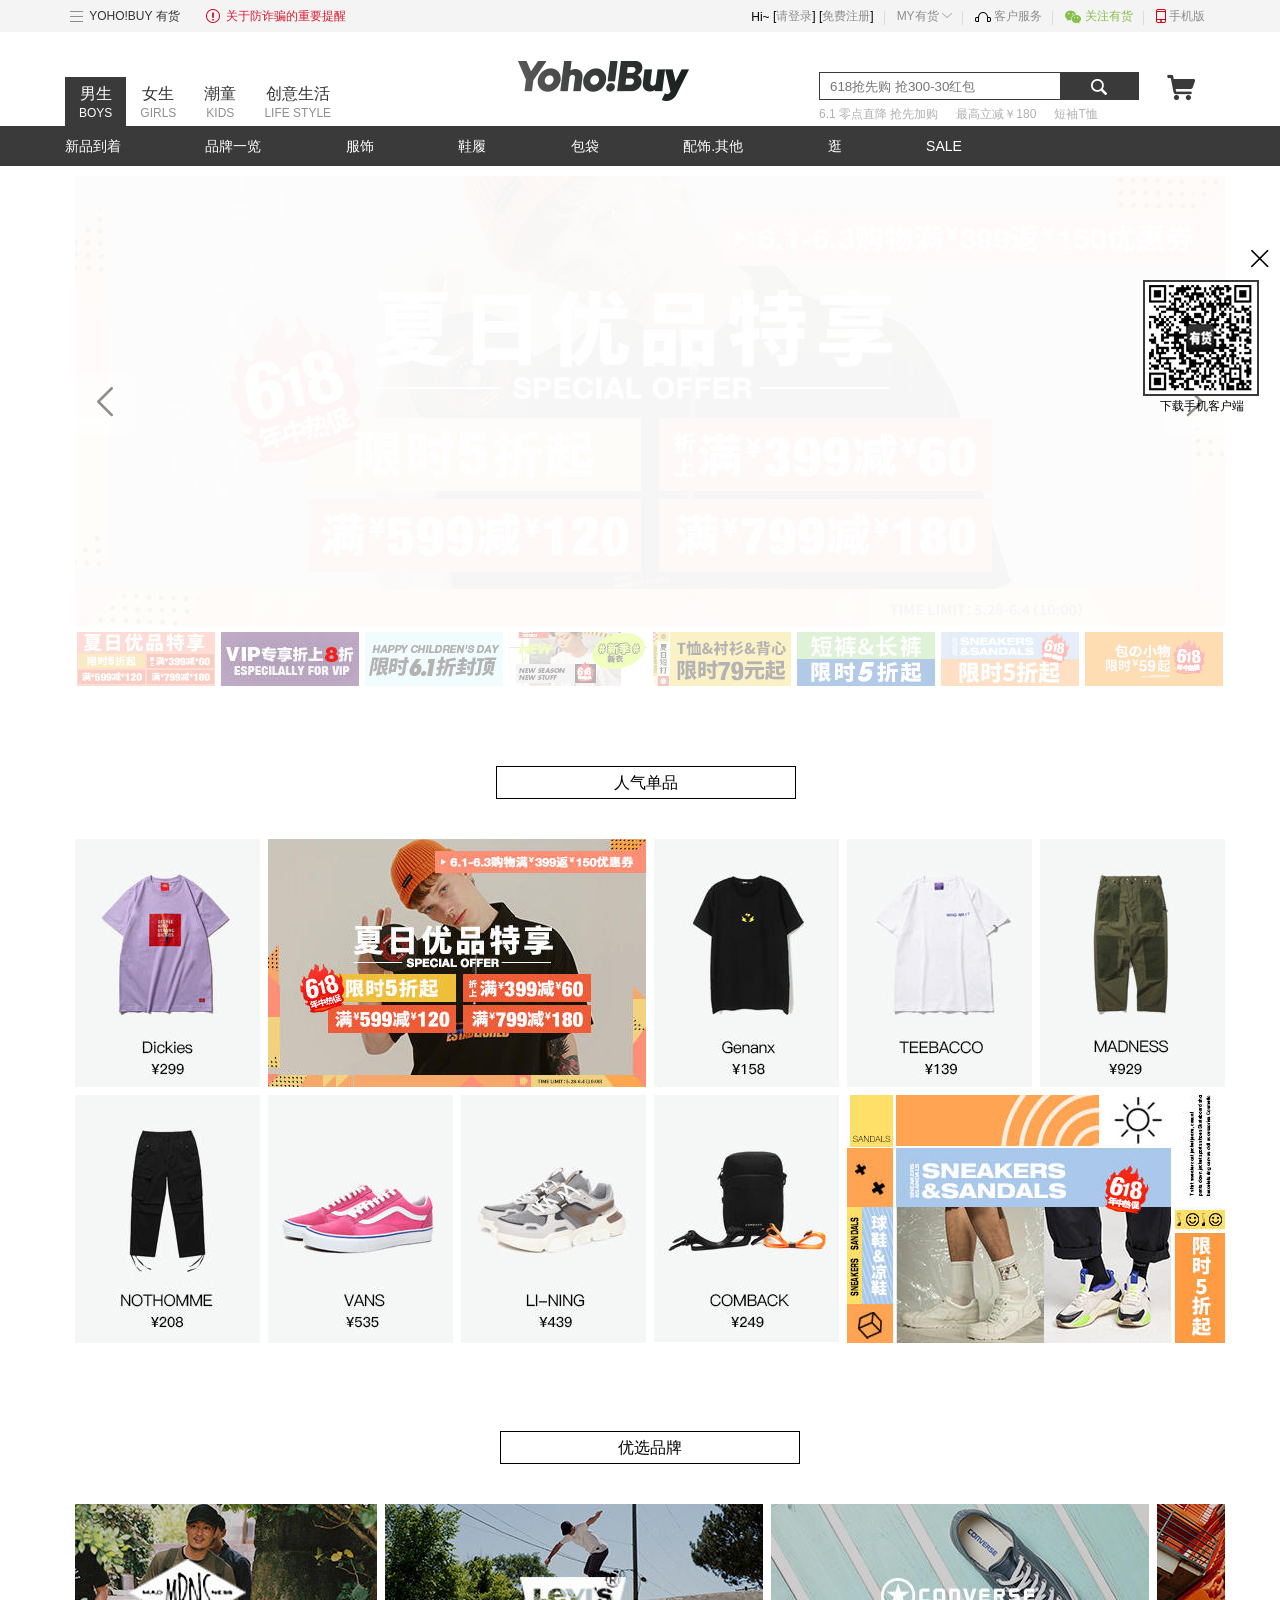
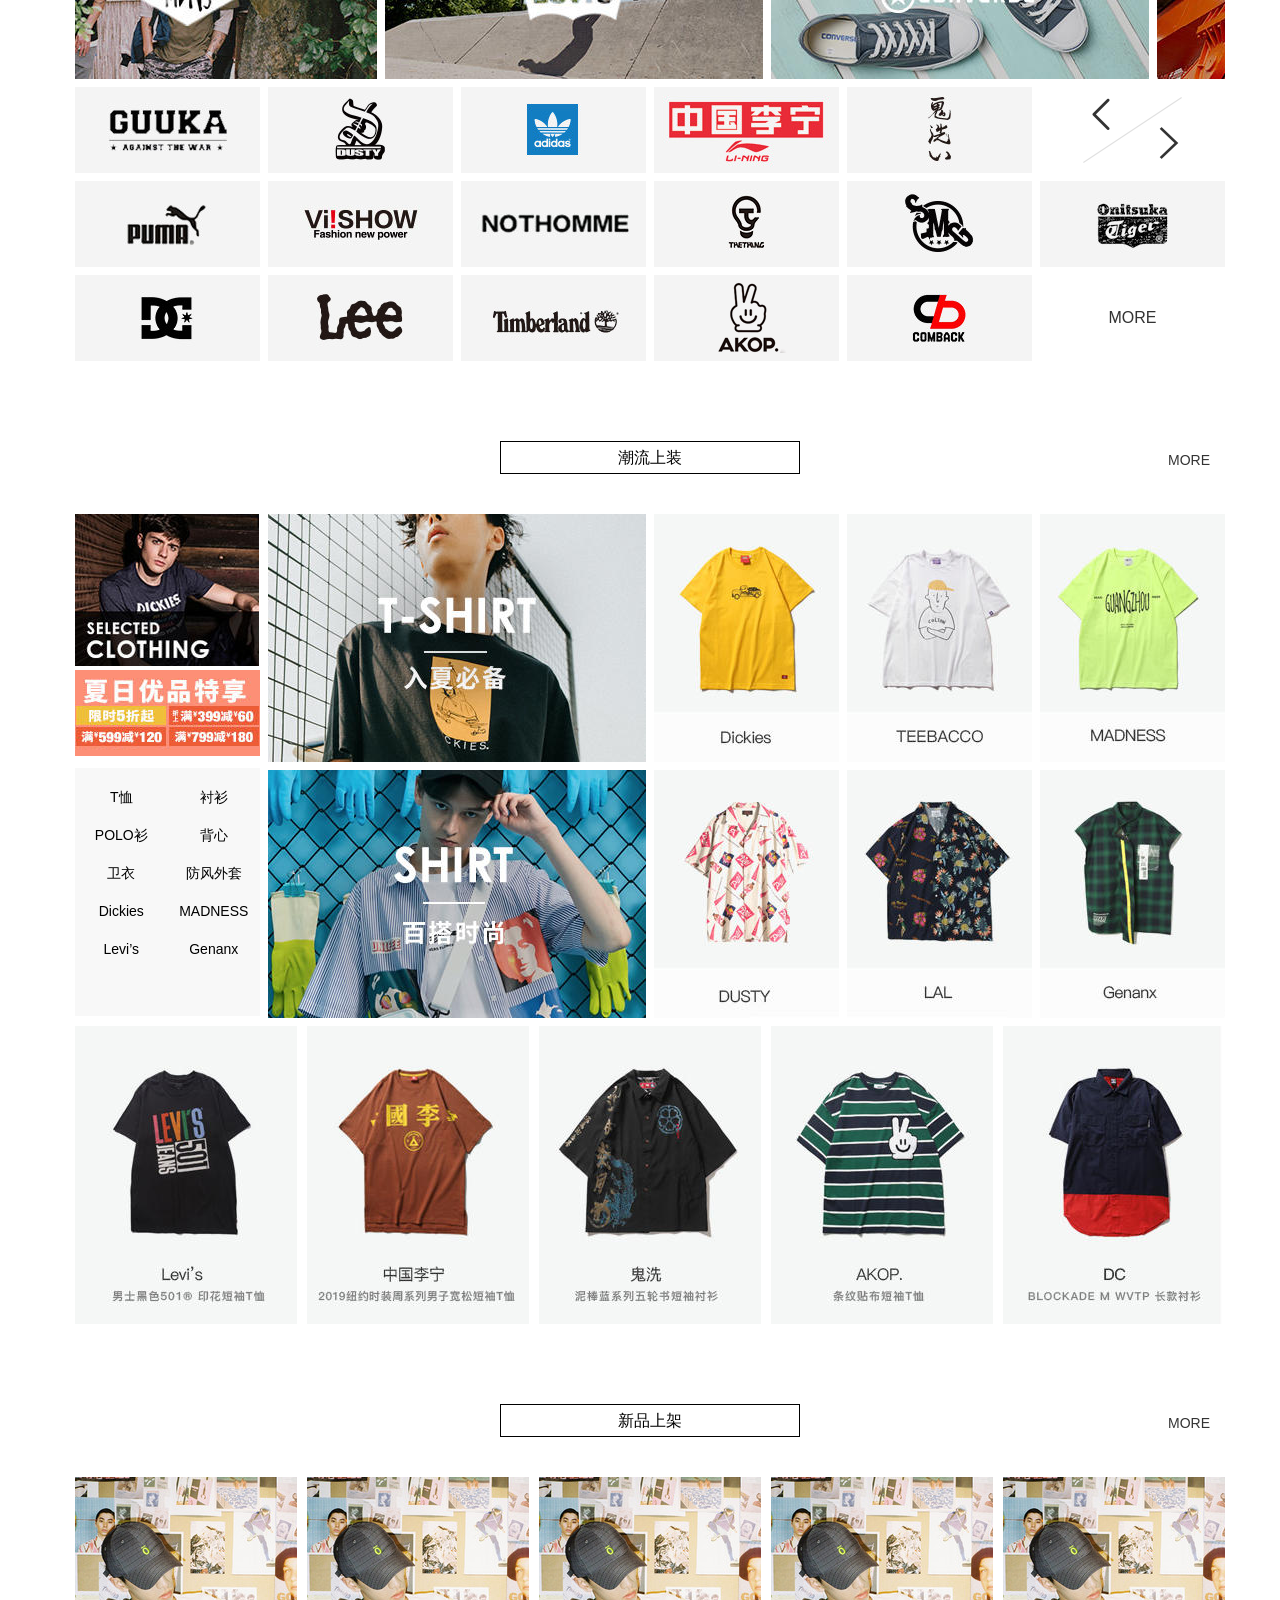
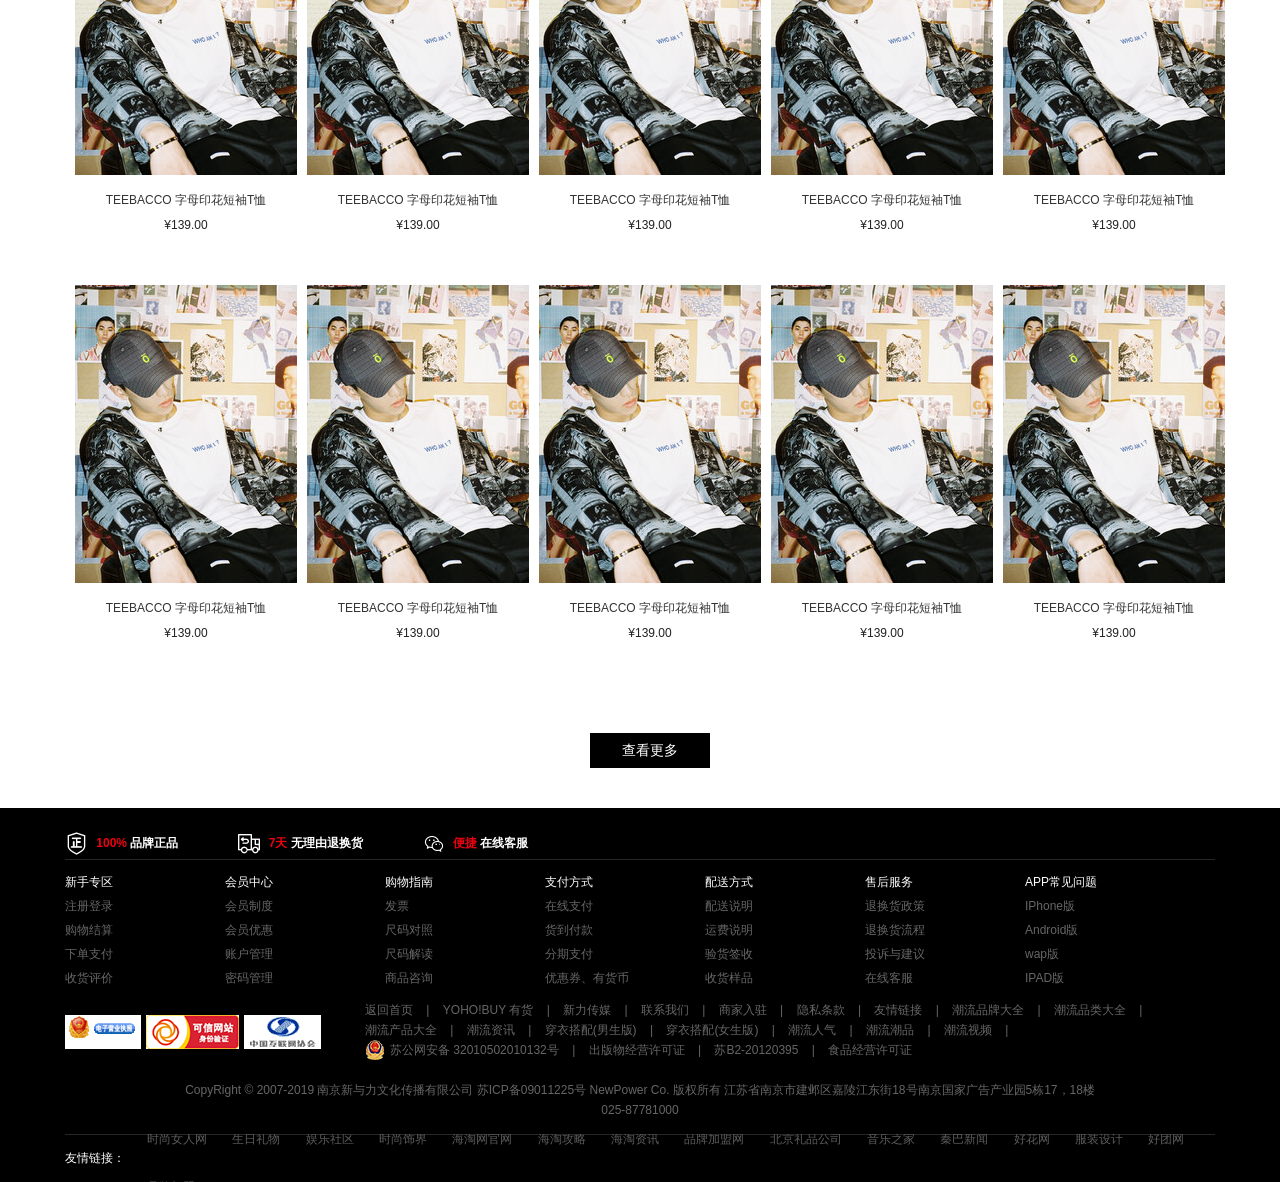
<file: youhuo-zhuye/index.html>
<!DOCTYPE html>
<html lang="en">

<head>
    <meta charset="UTF-8">
    <meta name="viewport" content="width=device-width, initial-scale=1.0">
    <meta http-equiv="X-UA-Compatible" content="ie=edge">
    <title>YOHO!BUY 有货-潮流服饰购物网站,时尚潮流购物风向标</title>
    <link rel="stylesheet" href="./css/basc.css">
    <link rel="stylesheet" href="./css/font/iconfont.css">
    <link rel="stylesheet" href="./css/top.css">
    <link rel="stylesheet" href="./css/index.css">
    <link rel="stylesheet" href="./css/bottom.css">
    <script src="./js/jquery.js"></script>
</head>

<body>
    <div class="youhuo-header">
        <div class="header clearfix">
            <div class="center-content">
                <div class="header-left left">
                    <span class="icon-hamburser"></span>
                    <a href="#">YOHO!BUY 有货</a>
                    <ul class="yoho-group-list">
                        <li><a href="#">YOHO!</a></li>
                        <li><a href="#">YOHO!BOYS</a></li>
                        <li><a href="#">YOHO!GIRLS</a></li>
                        <li><a href="#">Mars</a></li>
                        <li><a href="#">YO'HOOD</a></li>
                    </ul>


                </div>
                <div class="header-center left">
                    <span class="icon-note"></span>
                    <a href="#" rel="nofollow" target="_blank">
                        关于防诈骗的重要提醒
                    </a>
                </div>
                <div class="header-right right">
                    <ul>
                        <li>
                            <span>Hi~</span>
                            [<a href="#">请登录</a>]
                            [<a href="#">免费注册</a>]
                        </li>
                        <li>
                            <span class="tag-seprate"></span>
                            <a href="#">MY有货</a>
                            <span class="icon-bottomarrow"></span>
                        </li>
                        <li class="server">
                            <span class="tag-seprate"></span>
                            <span class="iconfont">&#xe65a;</span>
                            <a href="#">客户服务</a>
                            <ul class="nav-drop-down">
                                <li><a href="#">在线客服</a></li>
                                <li><a href="#">帮助中心</a></li>
                            </ul>
                        </li>
                        <li class="focus">
                            <span class="tag-seprate"></span>
                            <span class="iconfont">&#xe640;</span>
                            <a href="#">关注有货</a>
                            <!----display:none;加在download-app-box上-->
                            <div class="download-app-box">
                                <div class="we-chat-img code-img"></div>
                                <h5 class="qr-words">微信扫一扫</h5>
                                <h5 class="qr-words">关注公众号，送球鞋</h5>
                            </div>
                        </li>
                        <li class="phoneapp">
                            <span class="tag-seprate"></span>
                            <span class="icon-phone"></span>
                            <a href="#">手机版</a>
                            <div class="download-app-box">
                                <div class="qr-img code-img"></div>
                                <h5 class="qr-words">下载手机客户端</h5>
                                <h5 class="qr-more">
                                    <a href="javascript:void(0);">更多客户端</a>
                                </h5>
                            </div>
                        </li>

                    </ul>
                </div>
            </div>
        </div>
        <!---顶端部分完-->
        <div class="youho-nav clearfix">
            <div class="center-content">

                <ul class="main-nav-list">
                    <li class="boys cure">
                        <h5 class="name-cn">
                            <a href="#">男生</a>
                        </h5>
                        <h5 class="name-en">
                            <a href="#">BOYS</a>
                        </h5>
                    </li>
                    <li class="girls">
                        <h5 class="name-cn">
                            <a href="#">女生</a>
                        </h5>
                        <h5 class="name-en">
                            <a href="#">GIRLS</a>
                        </h5>
                    </li>
                    <li class="kids">
                        <h5 class="name-cn">
                            <a href="#">潮童</a>
                        </h5>
                        <h5 class="name-en">
                            <a href="#">KIDS</a>
                        </h5>
                    </li>
                    <li class="lifestyle">
                        <h5 class="name-cn">
                            <a href="#">创意生活</a>
                        </h5>
                        <h5 class="name-en">
                            <a href="#">LIFE STYLE</a>
                        </h5>
                    </li>
                </ul>
                <h1 class="main-logo"></h1>
                <!---中间的logo-->
                <div class="func-area">
                    <div class="search">
                        <form id="search-form">
                            <input type="text" id="query-key" value maxlength="30" placeholder="618抢先购 抢300-30红包">
                            <a class="search-btn" href="#"></a>
                        </form>
                        <ul class="search-hot">
                            <li><a style="display:block;" href="#">
                                    <span class="searchvalue">6.1 零点直降 抢先加购</span>
                                </a></li>
                            <li><a style="display:block;" href="#">
                                    <span class="searchvalue">最高立减￥180</span>
                                </a></li>
                            <li><a style="display:block;" href="#">
                                    <span class="searchvalue">短袖T恤</span>
                                </a></li>
                        </ul>
                    </div>
                    <!---cart--->
                    <div class="go-cart">
                        <a href="#">
                            <span class="iconfont">&#xe601;</span>
                        </a>
                        <div class="mini-cart-wrapper" style="display:none;">
                            <div class="empty-cart">
                                <h3>您的购物车暂无商品</h3>
                            </div>
                        </div>
                    </div>
                </div>
            </div>
        </div>
        <!----logoz左中右-->
        <div class="nav-wrapper clearfix">
            <div class="center-content">
                <ul class="sub-nav-list cure">
                    <li>
                        <a href="#" class="white-color">新品到着</a>
                    </li>
                    <li>
                        <a href="#" class="white-color">品牌一览</a>
                    </li>
                    <li class="cloth">
                        <a href="#" class="white-color">服饰</a>
                        <div class="third-nav-wrapper" style="display:none;">
                            <div class="center-content">
                                <dl class="category-list">
                                    <dt>
                                        <h3><a href="#">上装</a></h3>
                                    </dt>
                                    <dd>
                                        <a href="#" class="hot">T恤</a>
                                    </dd>
                                    <dd>
                                        <a href="#">衬衫</a>
                                    </dd>
                                    <dd>
                                        <a href="#">POLO衫</a>
                                    </dd>
                                    <dd>
                                        <a href="#" class="hot">背心</a>
                                    </dd>
                                    <dd>
                                        <a href="#" class="hot">夹克</a>
                                    </dd>
                                    <dd>
                                        <a href="#">防风外套</a>
                                    </dd>
                                    <dt>
                                        <h3><a href="#">下装</a></h3>
                                    </dt>
                                    <dd>
                                        <a href="#" class="hot">休闲裤</a>
                                    </dd>
                                </dl>
                                <dl class="category-list">
                                    <dd>
                                        <a href="#" class="hot">短裤</a>
                                    </dd>
                                    <dd>
                                        <a href="#">运动衣</a>
                                    </dd>
                                    <dd>
                                        <a href="#">牛仔裤</a>
                                    </dd>
                                    <dt>
                                        <h3><a href="#">热门品牌</a></h3>
                                    </dt>
                                    <dd>
                                        <a href="#" class="hot">COKEIN</a>
                                    </dd>
                                    <dd>
                                        <a href="#">AKOP</a>
                                    </dd>
                                    <dd>
                                        <a href="#">古由卡/Guuka</a>
                                    </dd>
                                    <dd>
                                        <a href="#">FUN</a>
                                    </dd>
                                    <dd>
                                        <a href="#">NBA ATYLE</a>
                                    </dd>
                                </dl>
                                <dl class="category-list">
                                    <dd>
                                        <a href="#" class="hot">MADNESS</a>
                                    </dd>
                                    <dd>
                                        <a href="#">G-Star RAW</a>
                                    </dd>
                                    <dd>
                                        <a href="#" class="hot">ENSHADOWER隐蔽者</a>
                                    </dd>
                                    <dd>
                                        <a href="#">LEVI'S</a>
                                    </dd>
                                    <dd>
                                        <a href="#">G-Star RAW</a>
                                    </dd>
                                    <dd>
                                        <a href="#">G-Star RAW</a>
                                    </dd>
                                    <dd>
                                        <a href="#">G-Star RAW</a>
                                    </dd>
                                    <dd>
                                        <a href="#">G-Star RAW</a>
                                    </dd>
                                </dl>
                                <div class="show-detail">
                                    <a href="#"><img src="./img/nav1.jpg" width="300px"></a>
                                    <a href="#">IN季新品全面开售</a>
                                </div>
                            </div>
                        </div>

                    </li>
                    <li class="shoes">
                        <a href="#" class="white-color">鞋履</a>
                        <div class="third-nav-wrapper" style="display:none;">
                            <div class="center-content">
                                <dl class="category-list">
                                    <dt>
                                        <h3><a href="#" class="hot">休闲/运动鞋</a></h3>
                                    </dt>
                                    <dd>
                                        <a href="#" class="hot">凉鞋/凉拖</a>
                                    </dd>
                                    <dd>
                                        <a href="#">时装鞋</a>
                                    </dd>
                                    <dd>
                                        <a href="#">靴子</a>
                                    </dd>
                                    <dd>
                                        <a href="#" class="hot">背心</a>
                                    </dd>
                                    <dd>
                                        <a href="#" class="hot">夹克</a>
                                    </dd>
                                    <dd>
                                        <a href="#">防风外套</a>
                                    </dd>
                                    <dt>
                                        <h3><a href="#">下装</a></h3>
                                    </dt>
                                    <dd>
                                        <a href="#" class="hot">休闲裤</a>
                                    </dd>
                                </dl>
                                <dl class="category-list">
                                    <dd>
                                        <a href="#" class="hot">短裤</a>
                                    </dd>
                                    <dd>
                                        <a href="#">运动衣</a>
                                    </dd>
                                    <dd>
                                        <a href="#">牛仔裤</a>
                                    </dd>
                                    <dt>
                                        <h3><a href="#">热门品牌</a></h3>
                                    </dt>
                                    <dd>
                                        <a href="#" class="hot">COKEIN</a>
                                    </dd>
                                    <dd>
                                        <a href="#">AKOP</a>
                                    </dd>
                                    <dd>
                                        <a href="#">古由卡/Guuka</a>
                                    </dd>
                                    <dd>
                                        <a href="#">FUN</a>
                                    </dd>
                                    <dd>
                                        <a href="#">NBA ATYLE</a>
                                    </dd>
                                </dl>
                                <dl class="category-list">
                                    <dd>
                                        <a href="#" class="hot">MADNESS</a>
                                    </dd>
                                    <dd>
                                        <a href="#">G-Star RAW</a>
                                    </dd>
                                    <dd>
                                        <a href="#" class="hot">ENSHADOWER隐蔽者</a>
                                    </dd>
                                    <dd>
                                        <a href="#">LEVI'S</a>
                                    </dd>
                                    <dd>
                                        <a href="#">G-Star RAW</a>
                                    </dd>
                                    <dd>
                                        <a href="#">G-Star RAW</a>
                                    </dd>
                                    <dd>
                                        <a href="#">G-Star RAW</a>
                                    </dd>
                                    <dd>
                                        <a href="#">G-Star RAW</a>
                                    </dd>
                                </dl>
                                <div class="show-detail">
                                    <a href="#"><img src="./img/nav2.jpg" width="300px"></a>
                                    <a href="#">人气鞋靴</a>
                                </div>
                            </div>
                        </div>
                    </li>
                    <li class="bag">
                        <a href="#" class="white-color">包袋</a>
                        <div class="third-nav-wrapper" style="display:none;">
                            <div class="center-content">
                                <dl class="category-list">
                                    <dt>
                                        <h3><a href="#" class="hot">休闲/运动鞋</a></h3>
                                    </dt>
                                    <dd>
                                        <a href="#" class="hot">凉鞋/凉拖</a>
                                    </dd>
                                    <dd>
                                        <a href="#">时装鞋</a>
                                    </dd>
                                    <dd>
                                        <a href="#">靴子</a>
                                    </dd>
                                    <dd>
                                        <a href="#" class="hot">背心</a>
                                    </dd>
                                    <dd>
                                        <a href="#" class="hot">夹克</a>
                                    </dd>
                                    <dd>
                                        <a href="#">防风外套</a>
                                    </dd>
                                    <dt>
                                        <h3><a href="#">下装</a></h3>
                                    </dt>
                                    <dd>
                                        <a href="#" class="hot">休闲裤</a>
                                    </dd>
                                </dl>
                                <dl class="category-list">
                                    <dd>
                                        <a href="#" class="hot">短裤</a>
                                    </dd>
                                    <dd>
                                        <a href="#">运动衣</a>
                                    </dd>
                                    <dd>
                                        <a href="#">牛仔裤</a>
                                    </dd>
                                    <dt>
                                        <h3><a href="#">热门品牌</a></h3>
                                    </dt>
                                    <dd>
                                        <a href="#" class="hot">COKEIN</a>
                                    </dd>
                                    <dd>
                                        <a href="#">AKOP</a>
                                    </dd>
                                    <dd>
                                        <a href="#">古由卡/Guuka</a>
                                    </dd>
                                    <dd>
                                        <a href="#">FUN</a>
                                    </dd>
                                    <dd>
                                        <a href="#">NBA ATYLE</a>
                                    </dd>
                                </dl>
                                <dl class="category-list">
                                    <dd>
                                        <a href="#" class="hot">MADNESS</a>
                                    </dd>
                                    <dd>
                                        <a href="#">G-Star RAW</a>
                                    </dd>
                                    <dd>
                                        <a href="#" class="hot">ENSHADOWER隐蔽者</a>
                                    </dd>
                                    <dd>
                                        <a href="#">LEVI'S</a>
                                    </dd>
                                    <dd>
                                        <a href="#">G-Star RAW</a>
                                    </dd>
                                    <dd>
                                        <a href="#">G-Star RAW</a>
                                    </dd>
                                    <dd>
                                        <a href="#">G-Star RAW</a>
                                    </dd>
                                    <dd>
                                        <a href="#">G-Star RAW</a>
                                    </dd>
                                </dl>
                                <div class="show-detail">
                                    <a href="#"><img src="./img/nav3.jpg" width="300px"></a>
                                    <a href="#">人气鞋靴</a>
                                </div>
                            </div>
                        </div>
                    </li>
                    <li class="peishi">
                        <a href="#" class="white-color">配饰.其他</a>
                        <div class="third-nav-wrapper" style="display:none;">
                            <div class="center-content">
                                <dl class="category-list">
                                    <dt>
                                        <h3><a href="#" class="hot">休闲/运动鞋</a></h3>
                                    </dt>
                                    <dd>
                                        <a href="#" class="hot">凉鞋/凉拖</a>
                                    </dd>
                                    <dd>
                                        <a href="#">时装鞋</a>
                                    </dd>
                                    <dd>
                                        <a href="#">靴子</a>
                                    </dd>
                                    <dd>
                                        <a href="#" class="hot">背心</a>
                                    </dd>
                                    <dd>
                                        <a href="#" class="hot">夹克</a>
                                    </dd>
                                    <dd>
                                        <a href="#">防风外套</a>
                                    </dd>
                                    <dt>
                                        <h3><a href="#">下装</a></h3>
                                    </dt>
                                    <dd>
                                        <a href="#" class="hot">休闲裤</a>
                                    </dd>
                                </dl>
                                <dl class="category-list">
                                    <dd>
                                        <a href="#" class="hot">短裤</a>
                                    </dd>
                                    <dd>
                                        <a href="#">运动衣</a>
                                    </dd>
                                    <dd>
                                        <a href="#">牛仔裤</a>
                                    </dd>
                                    <dt>
                                        <h3><a href="#">热门品牌</a></h3>
                                    </dt>
                                    <dd>
                                        <a href="#" class="hot">COKEIN</a>
                                    </dd>
                                    <dd>
                                        <a href="#">AKOP</a>
                                    </dd>
                                    <dd>
                                        <a href="#">古由卡/Guuka</a>
                                    </dd>
                                    <dd>
                                        <a href="#">FUN</a>
                                    </dd>
                                    <dd>
                                        <a href="#">NBA ATYLE</a>
                                    </dd>
                                </dl>
                                <dl class="category-list">
                                    <dd>
                                        <a href="#" class="hot">MADNESS</a>
                                    </dd>
                                    <dd>
                                        <a href="#">G-Star RAW</a>
                                    </dd>
                                    <dd>
                                        <a href="#" class="hot">ENSHADOWER隐蔽者</a>
                                    </dd>
                                    <dd>
                                        <a href="#">LEVI'S</a>
                                    </dd>
                                    <dd>
                                        <a href="#">G-Star RAW</a>
                                    </dd>
                                    <dd>
                                        <a href="#">G-Star RAW</a>
                                    </dd>
                                    <dd>
                                        <a href="#">G-Star RAW</a>
                                    </dd>
                                    <dd>
                                        <a href="#">G-Star RAW</a>
                                    </dd>
                                </dl>
                                <div class="show-detail">
                                    <a href="#"><img src="./img/nav4.jpg" width="300px"></a>
                                    <a href="#">热门小物优选</a>
                                </div>
                            </div>
                        </div>
                    </li>
                    <li>
                        <a href="#" class="white-color">逛</a>
                    </li>
                    <li>
                        <a href="#" class="white-color">SALE</a>
                    </li>
                </ul>
            </div>
        </div>
    </div>
    <!----顶端公众样式完-->
    <!---固定在右侧的二维码-->
    <div class="code-down-box">
        <div class="code-img"></div>
        <h5 class="code-title">下载手机客户端</h5>
        <i class="icon-del iconfont">&#xe741;</i>
    </div>
    <!--回到顶端的图标-->
    <div class="right-floating-layer hide">
        <div class="qrcode-hover-box">
            <a class="layer-box qrcode-download-right" href="javascript:void(0);">
                <span class="qrcode-img">&nbsp;</span></a>
            <div class="download-app-kuang" style="display:none;">
                <div class="download-app-left">
                    <div class="qr-code-img we-chat-code">
                        <img src="./img/m1.png">
                    </div>
                    <h5 class="qr-words">微信扫一扫</h5>
                    <h5 class="qr-words">关注公众号，送球鞋</h5>
                </div>
                <div class="download-app-right">
                    <div class="qr-code-img mobile-code">
                        <img src="./img/m2.png">
                    </div>
                    <h5 class="qr-words">下载手机客户端</h5>
                    <h5 class="qr-words qr-more">
                        <a href="javascript:void(0);">更多客户端下载</a>
                    </h5>
                </div>
            </div>
        </div>
        <div class="layer-box return-top">
            <span class="iconfont">&#xe604;</span>
        </div>
    </div>
    <!---top end---->
    <div class="center-content">
        <div class="home-page">
            <div class="slide-container slide-thumb-container ">

                <div class="slide-wrapper">
                    <ul id="banner">
                        <li><a href="#"><img src="./img/banner1.jpg"></a></li>
                        <li><a href="#"><img src="./img/banner2.jpg"></a></li>
                        <li><a href="#"><img src="./img/banner3.jpg"></a></li>
                        <li><a href="#"><img src="./img/banner4.jpg"></a></li>
                        <li><a href="#"><img src="./img/banner5.jpg"></a></li>
                        <li><a href="#"><img src="./img/banner6.jpg"></a></li>
                        <li><a href="#"><img src="./img/banner7.jpg"></a></li>
                        <li><a href="#"><img src="./img/banner8.jpg"></a></li>
                    </ul>

                </div>
                <!---大框完-->
                <div class="thumb-pagination">
                    <ol id="minban">
                        <li class="focus"><a href="#"><img src="./img/bar1.jpg"></a></li>
                        <li><a href="#"><img src="./img/bar2.jpg"></a></li>
                        <li><a href="#"><img src="./img/bar3.jpg"></a></li>
                        <li><a href="#"><img src="./img/bar4.jpg"></a></li>
                        <li><a href="#"><img src="./img/bar5.jpg"></a></li>
                        <li><a href="#"><img src="./img/bar6.jpg"></a></li>
                        <li><a href="#"><img src="./img/bar7.jpg"></a></li>
                        <li><a href="#"><img src="./img/bar8.jpg"></a></li>
                    </ol>
                </div>
                <!---小框完-->
                <div class="slide-switch">
                    <a class="prev" href="javascript:;">
                        <span class="iconfont">&#xe605;</span>
                    </a>
                    <a class="next" href="javascript:;">
                        <span class="iconfont">&#xe606;</span>
                    </a>
                </div>
                <!----左右箭头部分完-->
            </div>

            <!---banner图部分完-->
            <div class="singlehot">
                <div class="floor-header">
                    <h2 class="floor-title">人气单品</h2>
                </div>
                <ul class="g-list">
                    <li><a href="#"><img src="./img/g1.jpg"></a></li>
                    <li><a class="impo" href="#"><img src="./img/g2.jpg"></a></li>
                    <li><a href="#"><img src="./img/g3.jpg"></a></li>
                    <li><a href="#"><img src="./img/g4.jpg"></a></li>
                    <li><a href="#"><img src="./img/g5.jpg"></a></li>
                    <li><a href="#"><img src="./img/g6.jpg"></a></li>
                    <li><a href="#"><img src="./img/g7.jpg"></a></li>
                    <li><a href="#"><img src="./img/g8.jpg"></a></li>
                    <li><a href="#"><img src="./img/g9.jpg"></a></li>
                    <li><a class="impo" href="#"><img src="./img/g10.jpg"></a></li>
                </ul>
            </div>
            <!----人气单品完-->
            <div class="floor-header">
                <h2 class="floor-title">优选品牌</h2>
            </div>
            <div class="preference-brand">
                <div class="img-brand">
                    <ul class="img-list">
                        <li class="img-item"><a href="#"><img src="./img/ban1.jpg"></a></li>
                        <li class="img-item"><a href="#"><img src="./img/ban2.jpg"></a></li>
                        <li class="img-item"><a href="#"><img src="./img/ban3.jpg"></a></li>
                        <li class="img-item"><a href="#"><img src="./img/ban4.jpg"></a></li>
                        <li class="img-item"><a href="#"><img src="./img/ban5.jpg"></a></li>
                        <li class="img-item"><a href="#"><img src="./img/ban6.jpg"></a></li>
                        <li class="img-item"><a href="#"><img src="./img/ban1.jpg"></a></li>
                        <li class="img-item"><a href="#"><img src="./img/ban2.jpg"></a></li>
                        <li class="img-item"><a href="#"><img src="./img/ban3.jpg"></a></li>
                    </ul>
                    <div class="img-brand-switch">
                        <a class="nav-prev">
                            <span class="iconfont">&#xe605;</span>
                        </a>
                        <a class="nav-next">
                            <span class="iconfont">&#xe606;</span>
                        </a>
                    </div>
                </div>
                <div class="logo-brand">
                    <ul>
                        <li><a href="#"><img src="./img/logo1.jpg"></a></li>
                        <li><a href="#"><img src="./img/logo2.jpg"></a></li>
                        <li><a href="#"><img src="./img/logo3.jpg"></a></li>
                        <li><a href="#"><img src="./img/logo4.jpg"></a></li>
                        <li><a href="#"><img src="./img/logo5.jpg"></a></li>
                        <li class="logo-brand-switch">
                            <a class="bra-prev iconfont">&#xe605;</a>
                            <a class="bra-next iconfont">&#xe606;</a>
                        </li>
                        <li><a href="#"><img src="./img/logo6.jpg"></a></li>
                        <li><a href="#"><img src="./img/logo7.jpg"></a></li>
                        <li><a href="#"><img src="./img/logo8.jpg"></a></li>
                        <li><a href="#"><img src="./img/logo9.jpg"></a></li>
                        <li><a href="#"><img src="./img/logo10.jpg"></a></li>
                        <li><a href="#"><img src="./img/logo11.jpg"></a></li>
                        <li><a href="#"><img src="./img/logo12.jpg"></a></li>
                        <li><a href="#"><img src="./img/logo13.jpg"></a></li>
                        <li><a href="#"><img src="./img/logo14.jpg"></a></li>
                        <li><a href="#"><img src="./img/logo15.jpg"></a></li>
                        <li><a href="#"><img src="./img/logo16.jpg"></a></li>
                        <li class="brand-more"><a href="#">MORE</a></li>
                    </ul>
                </div>
            </div>
            <!----人气单品完-->
            <div class="tpl-recommend">
                <div class="floor-header">
                    <h2 class="floor-title">潮流上装</h2>
                    <ul class="header-navs">
                        <li>
                            <a href="#">MORE</a>
                        </li>
                    </ul>
                </div>
                <div class="tpl-body">
                    <div class="tpl-nav">
                        <div class="tpl-keywords">
                            <a href="#"><img src="./img/cloth1.jpg"></a>
                            <a href="#"><img src="./img/cloth2.jpg"></a>
                        </div>
                        <div class="tpl-category">
                            <a href="#">T恤</a>
                            <a href="#">衬衫</a>
                            <a href="#">POLO衫</a>
                            <a href="#">背心</a>
                            <a href="#">卫衣</a>
                            <a href="#">防风外套</a>
                            <a href="#">Dickies</a>
                            <a href="#">MADNESS</a>
                            <a href="#">Levi’s</a>
                            <a href="#">Genanx</a>
                            <a href="#"></a>
                            <a href="#"></a>
                        </div>
                    </div>
                    <div class="tpl-brands">
                        <ul>
                            <li><a href="#"><img src="./img/cloth3.jpg"></a></li>
                            <li><a href="#"><img src="./img/cloth4.jpg"></a></li>
                        </ul>
                    </div>
                    <div class="tpl-types">
                        <ul>
                            <li><a href="#"><img src="./img/clother1.jpg"></a></li>
                            <li><a href="#"><img src="./img/clother2.jpg"></a></li>
                            <li><a href="#"><img src="./img/clother3.jpg"></a></li>
                            <li><a href="#"><img src="./img/clother4.jpg"></a></li>
                            <li><a href="#"><img src="./img/clother5.jpg"></a></li>
                            <li><a href="#"><img src="./img/clother6.jpg"></a></li>
                        </ul>
                    </div>
                </div>
                <div class="tpl-products">
                    <ul>
                        <li><a href="#"><img src="./img/clother7.jpg"></a></li>
                        <li><a href="#"><img src="./img/clother8.jpg"></a></li>
                        <li><a href="#"><img src="./img/clother9.jpg"></a></li>
                        <li><a href="#"><img src="./img/clother10.jpg"></a></li>
                        <li><a href="#"><img src="./img/clother11.jpg"></a></li>
                    </ul>
                </div>
            </div>
            <!--潮流上装完--->
            <div class="commodity" id="newarrivals">
                <div class="floor-header">
                    <h2 class="floor-title">新品上架</h2>
                    <ul class="header-navs">
                        <li>
                            <a href="#">MORE</a>
                        </li>
                    </ul>
                </div>
                <div class="goods-container">
                    <div class="good-info">
                        <div class="good-detail-img">
                            <a class="good-thumb" href="#"><img src="./img/load1.jpg"></a>
                        </div>
                        <div class="good-detail-text">
                            <a href="#">TEEBACCO 字母印花短袖T恤</a>
                            <p class="price">
                                <span class="sale-priceprime-cost">
                                    ¥139.00
                                </span>
                            </p>
                        </div>
                    </div>
                    <!----一件商品-->
                    <div class="good-info">
                        <div class="good-detail-img">
                            <a class="good-thumb" href="#"><img src="./img/load1.jpg"></a>
                        </div>
                        <div class="good-detail-text">
                            <a href="#">TEEBACCO 字母印花短袖T恤</a>
                            <p class="price">
                                <span class="sale-priceprime-cost">
                                    ¥139.00
                                </span>
                            </p>
                        </div>
                    </div>
                    <!----一件商品-->
                    <div class="good-info">
                        <div class="good-detail-img">
                            <a class="good-thumb" href="#"><img src="./img/load1.jpg"></a>
                        </div>
                        <div class="good-detail-text">
                            <a href="#">TEEBACCO 字母印花短袖T恤</a>
                            <p class="price">
                                <span class="sale-priceprime-cost">
                                    ¥139.00
                                </span>
                            </p>
                        </div>
                    </div>
                    <!----一件商品-->
                    <div class="good-info">
                        <div class="good-detail-img">
                            <a class="good-thumb" href="#"><img src="./img/load1.jpg"></a>
                        </div>
                        <div class="good-detail-text">
                            <a href="#">TEEBACCO 字母印花短袖T恤</a>
                            <p class="price">
                                <span class="sale-priceprime-cost">
                                    ¥139.00
                                </span>
                            </p>
                        </div>
                    </div>
                    <!----一件商品-->
                    <div class="good-info">
                        <div class="good-detail-img">
                            <a class="good-thumb" href="#"><img src="./img/load1.jpg"></a>
                        </div>
                        <div class="good-detail-text">
                            <a href="#">TEEBACCO 字母印花短袖T恤</a>
                            <p class="price">
                                <span class="sale-priceprime-cost">
                                    ¥139.00
                                </span>
                            </p>
                        </div>
                    </div>
                    <!----一件商品-->
                    <div class="good-info">
                        <div class="good-detail-img">
                            <a class="good-thumb" href="#"><img src="./img/load1.jpg"></a>
                        </div>
                        <div class="good-detail-text">
                            <a href="#">TEEBACCO 字母印花短袖T恤</a>
                            <p class="price">
                                <span class="sale-priceprime-cost">
                                    ¥139.00
                                </span>
                            </p>
                        </div>
                    </div>
                    <!----一件商品-->
                    <div class="good-info">
                        <div class="good-detail-img">
                            <a class="good-thumb" href="#"><img src="./img/load1.jpg"></a>
                        </div>
                        <div class="good-detail-text">
                            <a href="#">TEEBACCO 字母印花短袖T恤</a>
                            <p class="price">
                                <span class="sale-priceprime-cost">
                                    ¥139.00
                                </span>
                            </p>
                        </div>
                    </div>
                    <!----一件商品-->
                    <div class="good-info">
                        <div class="good-detail-img">
                            <a class="good-thumb" href="#"><img src="./img/load1.jpg"></a>
                        </div>
                        <div class="good-detail-text">
                            <a href="#">TEEBACCO 字母印花短袖T恤</a>
                            <p class="price">
                                <span class="sale-priceprime-cost">
                                    ¥139.00
                                </span>
                            </p>
                        </div>
                    </div>
                    <!----一件商品-->
                    <div class="good-info">
                        <div class="good-detail-img">
                            <a class="good-thumb" href="#"><img src="./img/load1.jpg"></a>
                        </div>
                        <div class="good-detail-text">
                            <a href="#">TEEBACCO 字母印花短袖T恤</a>
                            <p class="price">
                                <span class="sale-priceprime-cost">
                                    ¥139.00
                                </span>
                            </p>
                        </div>
                    </div>
                    <!----一件商品-->
                    <div class="good-info">
                        <div class="good-detail-img">
                            <a class="good-thumb" href="#"><img src="./img/load1.jpg"></a>
                        </div>
                        <div class="good-detail-text">
                            <a href="#">TEEBACCO 字母印花短袖T恤</a>
                            <p class="price">
                                <span class="sale-priceprime-cost">
                                    ¥139.00
                                </span>
                            </p>
                        </div>
                    </div>
                    <!----一件商品-->


                </div>
                <div class="loading">
                    <a href="#">查看更多</a>
                </div>

            </div>

            <!---↓ 中间的内容部分---->
        </div>
    </div>
    <!--index end--->
    <div class="yoho-footer">
            <div class="footerbottom">
                <div class="promise">
                    <div class="center-content clearfix">
                        <div class="left">
                            <span class="iconfont rgbf">&#xe69f;</span>
                            <span class="red">100%</span>
                            <span class="rgbf">品牌正品</span>
                        </div>
                        <div class="left">
                            <span class="iconfont rgbf">&#xe634;</span>
                            <span class="red">7天</span>
                            <span class="rgbf">无理由退换货</span>
                        </div>
                        <div class="left">
                            <span class="iconfont rgbf">&#xe6d4;</span>
                            <span class="red">便捷</span>
                            <span class="rgbf">在线客服</span>
                        </div>
                    </div>
                </div>
                <!---promise end--->
                <div class="footer-help">
                    <div class="center-content clearfix">
                            <div class="left">
                                    <ul class="clearfix">
                                        <li class="left">
                                            <p>
                                                <span>新手专区</span>
                                            </p>
                                            <p>
                                                <a href="#" target="_blank" rel="nofollow">注册登录</a>
                                            </p>
                                            <p>
                                                <a href="#" target="_blank" rel="nofollow">购物结算</a>
                                            </p>
                                            <p>
                                                <a href="#" target="_blank" rel="nofollow">下单支付</a>
                                            </p>
                                            <p>
                                                <a href="#" target="_blank" rel="nofollow">收货评价</a>
                                            </p>
                                        </li>
                                        <li class="left">
                                            <p>
                                                <span>会员中心</span>
                                            </p>
                                            <p>
                                                <a href="#" target="_blank" rel="nofollow">会员制度</a>
                                            </p>
                                            <p>
                                                <a href="#" target="_blank" rel="nofollow">会员优惠</a>
                                            </p>
                                            <p>
                                                <a href="#" target="_blank" rel="nofollow">账户管理</a>
                                            </p>
                                            <p>
                                                <a href="#" target="_blank" rel="nofollow">密码管理</a>
                                            </p>
                                        </li>
                                        <li class="left">
                                            <p>
                                                <span>购物指南</span>
                                            </p>
                                            <p>
                                                <a href="#" target="_blank" rel="nofollow">发票</a>
                                            </p>
                                            <p>
                                                <a href="#" target="_blank" rel="nofollow">尺码对照</a>
                                            </p>
                                            <p>
                                                <a href="#" target="_blank" rel="nofollow">尺码解读</a>
                                            </p>
                                            <p>
                                                <a href="#" target="_blank" rel="nofollow">商品咨询</a>
                                            </p>
                                        </li>
                                        <li class="left">
                                            <p>
                                                <span>支付方式</span>
                                            </p>
                                            <p>
                                                <a href="#" target="_blank" rel="nofollow">在线支付</a>
                                            </p>
                                            <p>
                                                <a href="#" target="_blank" rel="nofollow">货到付款</a>
                                            </p>
                                            <p>
                                                <a href="#" target="_blank" rel="nofollow">分期支付</a>
                                            </p>
                                            <p>
                                                <a href="#" target="_blank" rel="nofollow">优惠券、有货币</a>
                                            </p>
                                        </li>
                                        <li class="left">
                                            <p>
                                                <span>配送方式</span>
                                            </p>
                                            <p>
                                                <a href="#" target="_blank" rel="nofollow">配送说明</a>
                                            </p>
                                            <p>
                                                <a href="#" target="_blank" rel="nofollow">运费说明</a>
                                            </p>
                                            <p>
                                                <a href="#" target="_blank" rel="nofollow">验货签收</a>
                                            </p>
                                            <p>
                                                <a href="#" target="_blank" rel="nofollow">收货样品</a>
                                            </p>
                                        </li>
                                        <li class="left">
                                            <p>
                                                <span>售后服务</span>
                                            </p>
                                            <p>
                                                <a href="#" target="_blank" rel="nofollow">退换货政策</a>
                                            </p>
                                            <p>
                                                <a href="#" target="_blank" rel="nofollow">退换货流程</a>
                                            </p>
                                            <p>
                                                <a href="#" target="_blank" rel="nofollow">投诉与建议</a>
                                            </p>
                                            <p>
                                                <a href="#" target="_blank" rel="nofollow">在线客服</a>
                                            </p>
                                        </li>
                                        <li class="left">
                                            <p>
                                                <span>APP常见问题</span>
                                            </p>
                                            <p>
                                                <a href="#" target="_blank" rel="nofollow">IPhone版</a>
                                            </p>
                                            <p>
                                                <a href="#" target="_blank" rel="nofollow">Android版</a>
                                            </p>
                                            <p>
                                                <a href="#" target="_blank" rel="nofollow">wap版</a>
                                            </p>
                                            <p>
                                                <a href="#" target="_blank" rel="nofollow">IPAD版</a>
                                            </p>
                                        </li>
                                    </ul>
                                </div>
                    </div>
                </div>
                <div class="footer-link">
                    <div class="center-content clearfix">
                        <div class="about-us">
                            <div class="left-flag">
                                <a href="#"><img src="./img/ebsIcon-new.png"></a>
                                <a href="#"><img src="./img/credit-flag3.png"></a>
                                <a href="#"><img src="./img/isc2.png"></a>
                            </div>
                            <p class="links">
                                    <a href="#" rel="nofollow">返回首页</a>
                                    <span>|</span>
                                    <a href="#" rel="nofollow">YOHO!BUY 有货</a>
                                    <span>|</span>
                                    <a href="#" rel="nofollow">新力传媒</a>
                                    <span>|</span>
                                    <a href="#" rel="nofollow">联系我们</a>
                                    <span>|</span>
                                    <a href="#" rel="nofollow">商家入驻</a>
                                    <span>|</span>
                                    <a href="#" rel="nofollow">隐私条款</a>
                                    <span>|</span>
                                    <a href="#" rel="nofollow">友情链接</a>
                                    <span>|</span>
                                    <a href="#">潮流品牌大全</a>
                                    <span>|</span>
                                    <a href="#">潮流品类大全</a>
                                    <span>|</span>
                                    <a href="#">潮流产品大全</a>
                                    <span>|</span>
                                    <a href="#">潮流资讯</a>
                                    <span>|</span>
                                    <a href="#">穿衣搭配(男生版)</a>
                                    <span>|</span>
                                    <a href="#">穿衣搭配(女生版)</a>
                                    <span>|</span>
                                    <a href="#">潮流人气</a>
                                    <span>|</span>
                                    <a href="#">潮流潮品</a>
                                    <span>|</span>
                                    <a href="#">潮流视频</a>
                                    <span>|</span>
                                    <a class="police" target="_blank" href="#" rel="nofollow">苏公网安备 32010502010132号</a>
                                    <span>|</span>
                                    <a target="_blank" href="#" rel="nofollow">出版物经营许可证</a>
                                    <span>|</span>
                                    <a target="_blank" href="#" rel="nofollow">苏B2-20120395</a>
                                    <span>|</span>
                                    <a target="_blank" href="#" rel="nofollow">食品经营许可证</a>
                                </p>
                        </div>
                        <div class="copyright">
                                <p></p>
                                <p>
                                    CopyRight © 2007-2019 南京新与力文化传播有限公司
                                    <a class="rbg6" href="#" target="_blank" rel="nofollow">苏ICP备09011225号</a>
                                    NewPower Co. 版权所有 江苏省南京市建邺区嘉陵江东街18号南京国家广告产业园5栋17，18楼 
                                </p>  
                                  <p>025-87781000</p> 
                                
                            </div>
                    </div>
                </div>
                <!---友情链接--->
                <div class="footer-link-container">
                    <div class="center-content clearfix">
                        <div class="link-info left">友情链接：</div>
                        <div class="link-section left">
                                <ul class="clearfix">
                                        <li><a href="#" target="_blank">有货</a></li>
                                        <li><a href="#" target="_blank">时尚品牌网</a></li>
                                        <li><a href="#" target="_blank">服装品牌</a></li>
                                        <li><a href="#" target="_blank">拍婚纱照</a></li>
                                        <li><a href="#" target="_blank">名表坊</a></li>
                                        <li><a href="#" target="_blank">搜好货网</a></li>
                                        <li><a href="#" target="_blank">手表知识</a></li>
                                        <li><a href="#" target="_blank">丽人时尚网</a></li>
                                        <li><a href="#" target="_blank">化妆品商城</a></li>
                                        <li><a href="#" target="_blank">公司评价</a></li>
                                        <li><a href="#" target="_blank">免费试用</a></li>
                                        <li><a href="#" target="_blank">女装批发拿货</a></li>
                                        <li><a href="#" target="_blank">佐卡伊</a></li>
                                        <li><a href="#" target="_blank">品牌服装网</a></li>
                                        <li><a href="#" target="_blank">时尚女人网</a></li>
                                        <li><a href="#" target="_blank">生日礼物</a></li>
                                        <li><a href="#" target="_blank">娱乐社区</a></li>
                                        <li><a href="#" target="_blank">时尚饰界</a></li>
                                        <li><a href="#" target="_blank">海淘网官网</a></li>
                                        <li><a href="#" target="_blank">海淘攻略</a></li>
                                        <li><a href="#" target="_blank">海淘资讯</a></li>
                                        <li><a href="#" target="_blank">品牌加盟网</a></li>
                                        <li><a href="#" target="_blank">北京礼品公司</a></li>
                                        <li><a href="#" target="_blank">音乐之家</a></li>
                                        <li><a href="#" target="_blank">秦巴新闻</a></li>
                                        <li><a href="#" target="_blank">好花网</a></li>
                                        <li><a href="#" target="_blank">服装设计</a></li>
                                        <li><a href="#" target="_blank">好团网</a></li>
                                        <li><a href="#" target="_blank">品牌加盟项目</a></li>
                                </ul>
                        </div>
                    </div>
                </div>
                <!----↓外层------>
            </div>
        </div>
        
</body>
<script src="./js/top.js"></script>
<script src="./js/index.js"></script>
<script src="./js/bottom.js"></script>

</html>
</file>
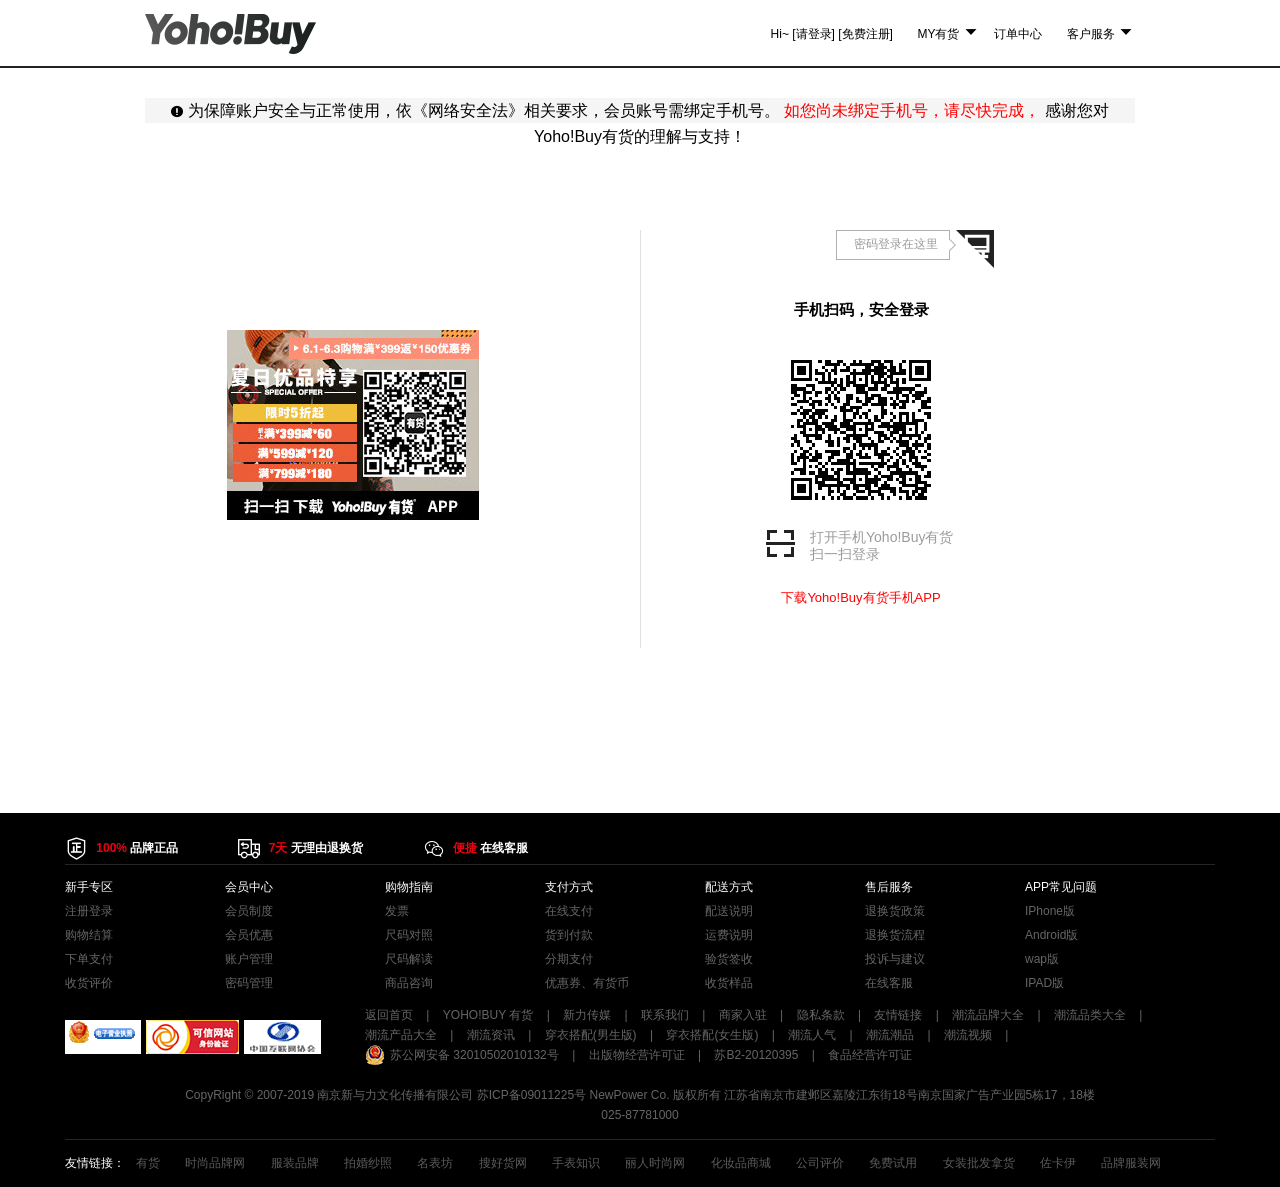
<file: youhuo/login-html/login.html>
<!DOCTYPE html>
<html lang="en">
<head>
    <meta charset="UTF-8">
    <meta name="viewport" content="width=device-width, initial-scale=1.0">
    <meta http-equiv="X-UA-Compatible" content="ie=edge">
    <title>Document</title>
    <link rel="stylesheet" href="../login-css/reset.css">
    <link rel="stylesheet" href="../login-css/login.css">
    <link rel="stylesheet" href="../login-css/bottom.css">
    <link rel="stylesheet" href="../login-css/iconfont.css">
    <link rel="stylesheet" href="../font/font/iconfont.css">
    <link rel="stylesheet" href="../login-css/basc.css">
</head>
<body>
    <!-- 》》》》》》》》》》》》》》》》》登录页面 《《《《《《《《《《《《《《《《-->
    <!-- 头部导航 -->
    <header id="login">
        <div class="login-nav">
            <div class="logo">
                <h1>
                    <a href="../login-html/login.html" title="有货"><img src="../img/logo_e.png"></a>
                </h1>
            </div>
            <ul class="login-ul">
                <li>
                    <span>Hi~</span>
                    <a href="../login-html/login.html">[请登录]</a>
                    <a href="../login-html/register.html">[免费注册]</a>
                </li>
                <li class="login-font">
                    <a href="#">MY有货</a>
                    <i class="iconfont icon-xiajiantou xia"></i>
                    <i class="iconfont icon-shangjiantou shang"></i>
                    <ul>
                        <li>
                            <a href="#">我的收藏</a>
                        </li>
                        <li>
                            <a href="#">优惠券</a>
                        </li>
                    </ul>
                </li>
                <li>
                    <a href="#">订单中心</a>
                </li>
                <li class="login-icon">
                    <a href="#">客户服务</a>
                    <i class="iconfont icon-xiajiantou xia"></i>
                    <i class="iconfont icon-shangjiantou shang"></i>
                    <ul>
                        <li>
                            <a href="#">在线客服</a>
                        </li>
                        <li>
                            <a href="#">帮助中心</a>
                        </li>
                    </ul>
                </li>
            </ul>
        </div>
    </header>


    <!-- 页面主体 -->
    <div id="main">
        <div class="main-box">
            <div class="main-top">
                <h2>
                    <i class="iconfont icon-gantanhao" style="font-size: 12px;"></i>
                    为保障账户安全与正常使用，依《网络安全法》相关要求，会员账号需绑定手机号。
                    <span style="color: red;">如您尚未绑定手机号，请尽快完成，</span>
                    感谢您对Yoho!Buy有货的理解与支持！
                </h2>
            </div>
            <div class="main-left">
                <a href="#">
                    <img src="../img/014e0a9b952e126ad6e197b42de6ae4132.jpg" alt="">
                </a>
            </div>
            <div class="main-right">
                <div class="right-box">
                    <div class="right-box-top">
                        <div class="right-box-top-ma"></div>
                        <div class="right-box-top-list">
                            <div class="wenzi">密码登录在这里</div>
                            <div class="saoma">扫码登录更安全</div>
                        </div>
                    </div>

                    <div class="right-box-bottom">
                        <li class="right-box-bottom-list">手机扫码，安全登录</li>
                        <li class="right-box-bottom-ma">
                            <div class="right-box-bottom-ma-img">
                                <img src="../img/img.png" alt="">
                            </div>
                            <div class="right-box-bottom-ma-tu">
                            </div>
                        </li>
                        <li class="right-box-bottom-sao">
                            <i class="right-box-bottom-img"></i>
                            <p>打开手机Yoho!Buy有货</p>
                            <span>扫一扫登录</span>
                        </li>
                        <li class="right-box-bottom-te">
                            <a href="https://www.yohobuy.com/download/app">下载Yoho!Buy有货手机APP</a>
                        </li>
                    </div>

                    <ul class="right-box-main">
                        <li class="relative">
                            <h2>会员登录</h2>
                            <div class="relative-box">
                                <span>中国  +86</span>
                                <i class="font"></i>
                            </div>
                                <ul class="country-list">
                                    <li data-cc="+61">澳大利亚 +61</li>
                                    <li data-cc="+82">韩国 +82</li>
                                    <li data-cc="+1">加拿大 +1</li>
                                    <li data-cc="+60">马来西亚 +60</li>
                                    <li data-cc="+1">美国 +1</li>
                                    <li data-cc="+81">日本 +81</li>
                                    <li data-cc="+65">新加坡 +65</li>
                                    <li data-cc="+44">英国 +44</li>
                                    <li data-cc="+86" selected="">中国 +86</li>
                                    <li data-cc="+853">中国澳门 +853</li>
                                    <li data-cc="+886">中国台湾 +886</li>
                                    <li data-cc="+852">中国香港 +852</li>
                                </ul>
                        </li>


                        <li class="relative-two">
                            <div class="switch ">
                                <div class="bar selected">普通登录</div>
                                <div class="bar">手机验证码登录</div>
                            </div>
                        </li>


                        <li class="relative-three">
                            <input class="username" name="account" value="" type="text" placeholder="邮箱/手机号码">
                            <span class="err-tip">
                                <i></i>
                                <em>请输入账户名</em>
                            </span>
                        </li>


                        <li class="relative-clearfix">
                            <input class="account" name="account2" value="" type="text" placeholder="手机号码">
                            <span class="err-phone">
                                <i></i>
                                <em>请输入手机号</em>
                            </span>
                        </li>


                        <li class="relative-captcha">
                            <div class="img-captcha">
                                <div class="img-captcha-header">
                                    <span>请将下列图片点击翻转至正确方向</span>
                                    <a>换一批</a>
                                </div>
                                <div class="img-captcha-main">
                                    <ul class="img-captcha-pics">
                                        <li class="img-captcha-pic">
                                            <img src="../img/images (1).png" alt="" style="margin-left: 0px; margin-top: 0px;">
                                        </li>
                                        <li class="img-captcha-pic">
                                            <img src="../img/images (2).png" alt="" style="margin-left: -60px; margin-top: 0px;">
                                        </li>
                                        <li class="img-captcha-pic">
                                            <img src="../img/images (3).png" alt="" style="margin-left: -120px; margin-top: 0px;">
                                        </li>
                                        <li class="img-captcha-pic last-child">
                                            <img src="../img/images (4).png" alt="" style="margin-left: -180px; margin-top: 0px;">
                                        </li>
                                    </ul>
                                    <span class="img-captcha-tip">
                                         <i></i>
                                         <em>请将图形验证码翻转至正确方向</em>
                                    </span>
                                </div>
                            
                            </div>
                        </li>


                        <li class="relative-verification">
                            <input class="verification-code" type="text" name="captcha" placeholder="短信验证码"  maxlength="4">
                            <div class="change-captcha-sms">获取短信验证码</div>
                            <span class="err-code">
                                <i></i>
                                <em>验证码不正确</em>
                            </span>
                        </li>


                        <li class="relative-four">
                            <input class="password" name="password" type="password" placeholder="密码"  maxlength="20">
                            <span class="err-pwd">
                                <i></i>
                                <em>请输入密码</em>
                            </span>
                        </li>


                        <li class="relative-five">
                            <div class="img-five">
                                <div class="five-img-header">
                                    <span>请将下列图片点击翻转至正确方向</span>
                                    <a>换一批</a>
                                </div>
                                <div class="five-img-main">
                                    <ul class="five-img-pics">
                                        <li class="five-img-pic">
                                            <img src="../img/images (1).png" alt="" style="margin-left: 0px; margin-top: 0px;">
                                        </li>
                                        <li class="five-img-pic">
                                            <img src="../img/images (2).png" alt="" style="margin-left: -60px; margin-top: 0px;">
                                        </li>
                                        <li class="five-img-pic">
                                            <img src="../img/images (3).png" alt="" style="margin-left: -120px; margin-top: 0px;">
                                        </li>
                                        <li class="five-img-pic last-child">
                                            <img src="../img/images (4).png" alt="" style="margin-left: -180px; margin-top: 0px;">
                                        </li>
                                    </ul>
                                    <span class="five-img-tip">
                                            <i></i>
                                            <em>请将所有图片点击翻转至正向朝上</em>
                                    </span>
                                </div>
                            
                            </div>
                        </li>

                        <li class="desktop-login">
                            <span class="login-btn">登录</span>
                        </li>

                        <li class="other-opts">
                            <span class="remember-me">
                                <span><i></i></span>
                                记住登录状态
                            </span>
                            <span class="right">
                                <a class="forget-password" href="">忘记密码?</a>
                                |
                                <a class="fast-reg" href="../login-html/register.html" style="color:#ff1901">快速注册</a>
                            </span>
                        </li>
                        
                        <li class="third-party-login">
                            <a href="">
                                <span class="icon weixin"></span>
                            </a>
                            <a href="">
                                <span class="icon weibo"></span>
                            </a>
                            <a href="">
                                <span class="icon alipay"></span>
                            </a>
                        </li>
                    </ul>
                </div>
            </div>
        </div>  
    </div>

    <div class="yoho-footer">
        <div class="footerbottom">
            <div class="promise">
                <div class="center-content clearfix">
                    <div class="left">
                        <span class="iconfont rgbf">&#xe69f;</span>
                        <span class="red">100%</span>
                        <span class="rgbf">品牌正品</span>
                    </div>
                    <div class="left">
                        <span class="iconfont rgbf">&#xe634;</span>
                        <span class="red">7天</span>
                        <span class="rgbf">无理由退换货</span>
                    </div>
                    <div class="left">
                        <span class="iconfont rgbf">&#xe6d4;</span>
                        <span class="red">便捷</span>
                        <span class="rgbf">在线客服</span>
                    </div>
                </div>
            </div>
            <!---promise end--->
            <div class="footer-help">
                <div class="center-content clearfix">
                        <div class="left">
                                <ul class="clearfix">
                                    <li class="left">
                                        <p>
                                            <span>新手专区</span>
                                        </p>
                                        <p>
                                            <a href="#" target="_blank" rel="nofollow">注册登录</a>
                                        </p>
                                        <p>
                                            <a href="#" target="_blank" rel="nofollow">购物结算</a>
                                        </p>
                                        <p>
                                            <a href="#" target="_blank" rel="nofollow">下单支付</a>
                                        </p>
                                        <p>
                                            <a href="#" target="_blank" rel="nofollow">收货评价</a>
                                        </p>
                                    </li>
                                    <li class="left">
                                        <p>
                                            <span>会员中心</span>
                                        </p>
                                        <p>
                                            <a href="#" target="_blank" rel="nofollow">会员制度</a>
                                        </p>
                                        <p>
                                            <a href="#" target="_blank" rel="nofollow">会员优惠</a>
                                        </p>
                                        <p>
                                            <a href="#" target="_blank" rel="nofollow">账户管理</a>
                                        </p>
                                        <p>
                                            <a href="#" target="_blank" rel="nofollow">密码管理</a>
                                        </p>
                                    </li>
                                    <li class="left">
                                        <p>
                                            <span>购物指南</span>
                                        </p>
                                        <p>
                                            <a href="#" target="_blank" rel="nofollow">发票</a>
                                        </p>
                                        <p>
                                            <a href="#" target="_blank" rel="nofollow">尺码对照</a>
                                        </p>
                                        <p>
                                            <a href="#" target="_blank" rel="nofollow">尺码解读</a>
                                        </p>
                                        <p>
                                            <a href="#" target="_blank" rel="nofollow">商品咨询</a>
                                        </p>
                                    </li>
                                    <li class="left">
                                        <p>
                                            <span>支付方式</span>
                                        </p>
                                        <p>
                                            <a href="#" target="_blank" rel="nofollow">在线支付</a>
                                        </p>
                                        <p>
                                            <a href="#" target="_blank" rel="nofollow">货到付款</a>
                                        </p>
                                        <p>
                                            <a href="#" target="_blank" rel="nofollow">分期支付</a>
                                        </p>
                                        <p>
                                            <a href="#" target="_blank" rel="nofollow">优惠券、有货币</a>
                                        </p>
                                    </li>
                                    <li class="left">
                                        <p>
                                            <span>配送方式</span>
                                        </p>
                                        <p>
                                            <a href="#" target="_blank" rel="nofollow">配送说明</a>
                                        </p>
                                        <p>
                                            <a href="#" target="_blank" rel="nofollow">运费说明</a>
                                        </p>
                                        <p>
                                            <a href="#" target="_blank" rel="nofollow">验货签收</a>
                                        </p>
                                        <p>
                                            <a href="#" target="_blank" rel="nofollow">收货样品</a>
                                        </p>
                                    </li>
                                    <li class="left">
                                        <p>
                                            <span>售后服务</span>
                                        </p>
                                        <p>
                                            <a href="#" target="_blank" rel="nofollow">退换货政策</a>
                                        </p>
                                        <p>
                                            <a href="#" target="_blank" rel="nofollow">退换货流程</a>
                                        </p>
                                        <p>
                                            <a href="#" target="_blank" rel="nofollow">投诉与建议</a>
                                        </p>
                                        <p>
                                            <a href="#" target="_blank" rel="nofollow">在线客服</a>
                                        </p>
                                    </li>
                                    <li class="left">
                                        <p>
                                            <span>APP常见问题</span>
                                        </p>
                                        <p>
                                            <a href="#" target="_blank" rel="nofollow">IPhone版</a>
                                        </p>
                                        <p>
                                            <a href="#" target="_blank" rel="nofollow">Android版</a>
                                        </p>
                                        <p>
                                            <a href="#" target="_blank" rel="nofollow">wap版</a>
                                        </p>
                                        <p>
                                            <a href="#" target="_blank" rel="nofollow">IPAD版</a>
                                        </p>
                                    </li>
                                </ul>
                            </div>
                </div>
            </div>
            <div class="footer-link">
                <div class="center-content clearfix">
                    <div class="about-us">
                        <div class="left-flag">
                            <a href="#"><img src="../img/ebsIcon-new.png"></a>
                            <a href="#"><img src="../img/credit-flag3.png"></a>
                            <a href="#"><img src="../img/isc2.png"></a>
                        </div>
                        <p class="links">
                                <a href="#" rel="nofollow">返回首页</a>
                                <span>|</span>
                                <a href="#" rel="nofollow">YOHO!BUY 有货</a>
                                <span>|</span>
                                <a href="#" rel="nofollow">新力传媒</a>
                                <span>|</span>
                                <a href="#" rel="nofollow">联系我们</a>
                                <span>|</span>
                                <a href="#" rel="nofollow">商家入驻</a>
                                <span>|</span>
                                <a href="#" rel="nofollow">隐私条款</a>
                                <span>|</span>
                                <a href="#" rel="nofollow">友情链接</a>
                                <span>|</span>
                                <a href="#">潮流品牌大全</a>
                                <span>|</span>
                                <a href="#">潮流品类大全</a>
                                <span>|</span>
                                <a href="#">潮流产品大全</a>
                                <span>|</span>
                                <a href="#">潮流资讯</a>
                                <span>|</span>
                                <a href="#">穿衣搭配(男生版)</a>
                                <span>|</span>
                                <a href="#">穿衣搭配(女生版)</a>
                                <span>|</span>
                                <a href="#">潮流人气</a>
                                <span>|</span>
                                <a href="#">潮流潮品</a>
                                <span>|</span>
                                <a href="#">潮流视频</a>
                                <span>|</span>
                                <a class="police" target="_blank" href="#" rel="nofollow">苏公网安备 32010502010132号</a>
                                <span>|</span>
                                <a target="_blank" href="#" rel="nofollow">出版物经营许可证</a>
                                <span>|</span>
                                <a target="_blank" href="#" rel="nofollow">苏B2-20120395</a>
                                <span>|</span>
                                <a target="_blank" href="#" rel="nofollow">食品经营许可证</a>
                            </p>
                    </div>
                    <div class="copyright">
                            <p></p>
                            <p>
                                CopyRight © 2007-2019 南京新与力文化传播有限公司
                                <a class="rbg6" href="#" target="_blank" rel="nofollow">苏ICP备09011225号</a>
                                NewPower Co. 版权所有 江苏省南京市建邺区嘉陵江东街18号南京国家广告产业园5栋17，18楼 
                            </p>  
                              <p>025-87781000</p> 
                            
                        </div>
                </div>
            </div>
            <!---友情链接--->
            <div class="footer-link-container">
                <div class="center-content clearfix">
                    <div class="link-info left">友情链接：</div>
                    <div class="link-section left">
                            <ul class="clearfix">
                                    <li><a href="#" target="_blank">有货</a></li>
                                    <li><a href="#" target="_blank">时尚品牌网</a></li>
                                    <li><a href="#" target="_blank">服装品牌</a></li>
                                    <li><a href="#" target="_blank">拍婚纱照</a></li>
                                    <li><a href="#" target="_blank">名表坊</a></li>
                                    <li><a href="#" target="_blank">搜好货网</a></li>
                                    <li><a href="#" target="_blank">手表知识</a></li>
                                    <li><a href="#" target="_blank">丽人时尚网</a></li>
                                    <li><a href="#" target="_blank">化妆品商城</a></li>
                                    <li><a href="#" target="_blank">公司评价</a></li>
                                    <li><a href="#" target="_blank">免费试用</a></li>
                                    <li><a href="#" target="_blank">女装批发拿货</a></li>
                                    <li><a href="#" target="_blank">佐卡伊</a></li>
                                    <li><a href="#" target="_blank">品牌服装网</a></li>
                                    <li><a href="#" target="_blank">时尚女人网</a></li>
                                    <li><a href="#" target="_blank">生日礼物</a></li>
                                    <li><a href="#" target="_blank">娱乐社区</a></li>
                                    <li><a href="#" target="_blank">时尚饰界</a></li>
                                    <li><a href="#" target="_blank">海淘网官网</a></li>
                                    <li><a href="#" target="_blank">海淘攻略</a></li>
                                    <li><a href="#" target="_blank">海淘资讯</a></li>
                                    <li><a href="#" target="_blank">品牌加盟网</a></li>
                                    <li><a href="#" target="_blank">北京礼品公司</a></li>
                                    <li><a href="#" target="_blank">音乐之家</a></li>
                                    <li><a href="#" target="_blank">秦巴新闻</a></li>
                                    <li><a href="#" target="_blank">好花网</a></li>
                                    <li><a href="#" target="_blank">服装设计</a></li>
                                    <li><a href="#" target="_blank">好团网</a></li>
                                    <li><a href="#" target="_blank">品牌加盟项目</a></li>
                            </ul>
                    </div>
                </div>
            </div>
            <!----↓外层------>
        </div>
    </div>
</body>
    <script src="../login-js/jquery-1.12.4.js"></script>
    <script src="../login-js/login.js"></script>
</html>
</file>
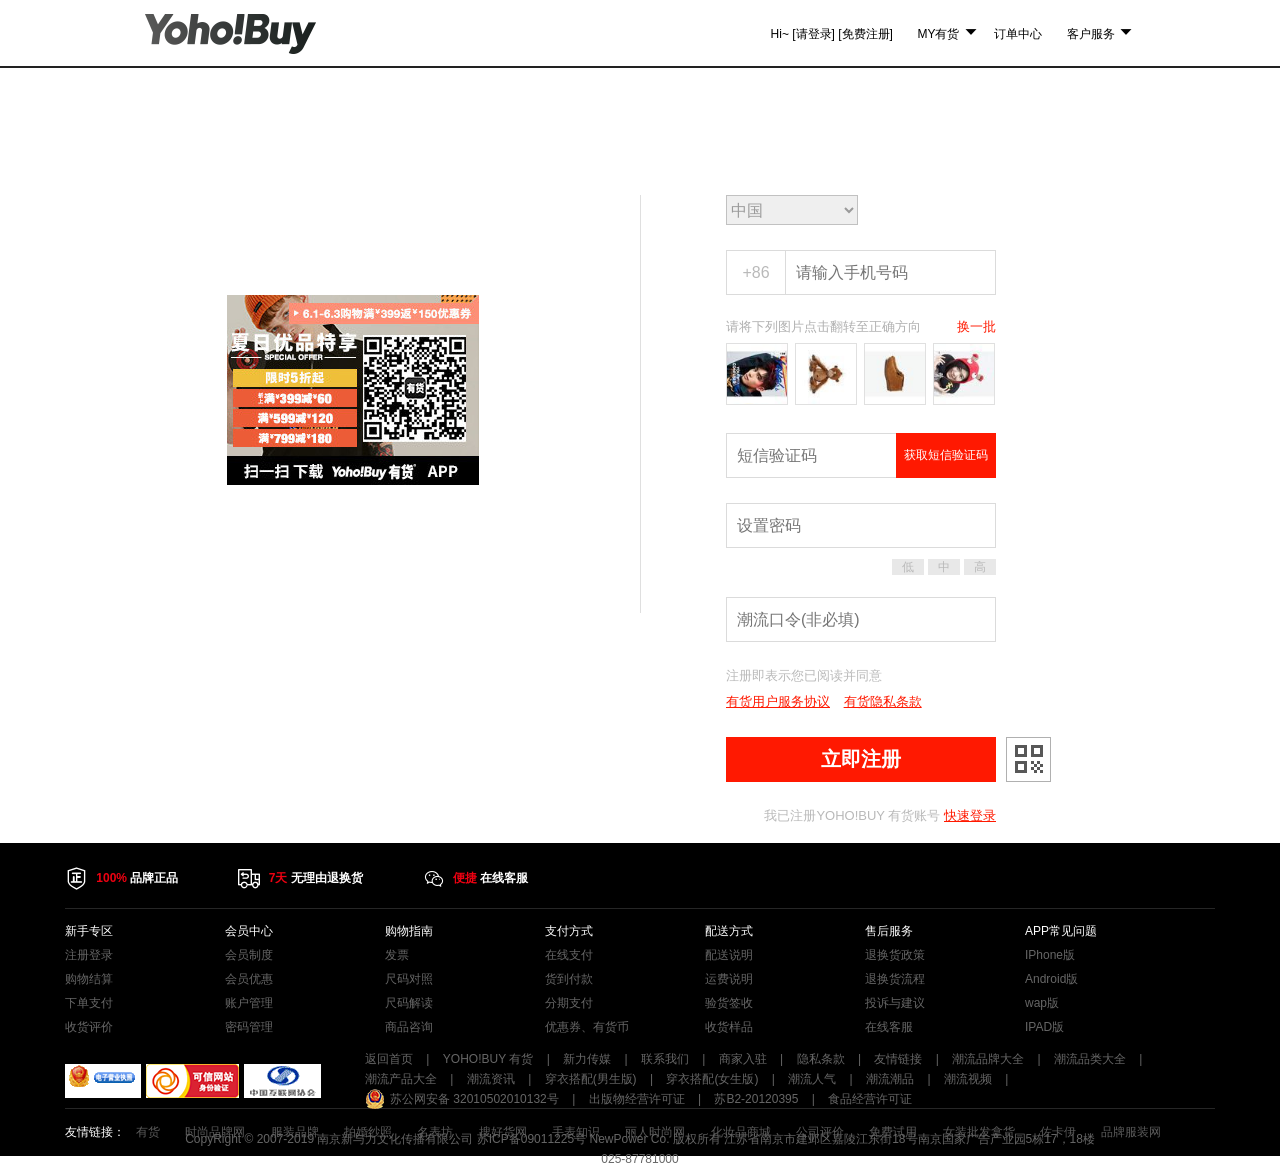
<file: youhuo/login-html/register.html>
<!DOCTYPE html>
<html lang="en">
<head>
    <meta charset="UTF-8">
    <meta name="viewport" content="width=device-width, initial-scale=1.0">
    <meta http-equiv="X-UA-Compatible" content="ie=edge">
    <title>Document</title>
    <link rel="stylesheet" href="../login-css/register.css">
    <link rel="stylesheet" href="../login-css/reset.css">
    <link rel="stylesheet" href="../login-css/iconfont.css">
    <link rel="stylesheet" href="../login-css/basc.css">
    <link rel="stylesheet" href="../login-css/bottom.css">
    <link rel="stylesheet" href="../font/font/iconfont.css">
</head>
<body>


    <!-- 》》》》》》》》》》》》》》》》》注册页面 《《《《《《《《《《《《《《《《-->
    <!-- 头部导航 -->
    <header id="login">
        <div class="login-nav">
            <div class="logo">
                <h1>
                    <a href="../login-html/login.html" title="有货"><img src="../img/logo_e.png"></a>
                </h1>
            </div>
            <ul class="login-ul">
                <li>
                    <span>Hi~</span>
                    <a href="../login-html/login.html">[请登录]</a>
                    <a href="../login-html/register.html">[免费注册]</a>
                </li>
                <li class="login-font">
                    <a href="#">MY有货</a>
                    <i class="iconfont icon-xiajiantou xia"></i>
                    <i class="iconfont icon-shangjiantou shang"></i>
                    <ul>
                        <li>
                            <a href="#">我的收藏</a>
                        </li>
                        <li>
                            <a href="#">优惠券</a>
                        </li>
                    </ul>
                </li>
                <li>
                    <a href="#">订单中心</a>
                </li>
                <li class="login-icon">
                    <a href="#">客户服务</a>
                    <i class="iconfont icon-xiajiantou xia"></i>
                    <i class="iconfont icon-shangjiantou shang"></i>
                    <ul>
                        <li>
                            <a href="#">在线客服</a>
                        </li>
                        <li>
                            <a href="#">帮助中心</a>
                        </li>
                    </ul>
                </li>
            </ul>
        </div>
    </header>


    <!-- 内容信息 -->
    <div id="main">
        <div class="main-box">
            <div class="main-left">
                <a href="#">
                    <img src="../img/014e0a9b952e126ad6e197b42de6ae4132.jpg" alt="">
                </a>
            </div>
            <div class="content">
                <div class="register-page">
                    <ul>
                        <li>
                            <select class="region" name="region">
                                    <option value="+61">澳大利亚</option>
                                    <option value="+82">韩国</option>
                                    <option value="+1">加拿大</option>
                                    <option value="+60">马来西亚</option>
                                    <option value="+1">美国</option>
                                    <option value="+81">日本</option>
                                    <option value="+65">新加坡</option>
                                    <option value="+44">英国</option>
                                    <option selected="selected" value="+86">中国</option>
                                    <option value="+853">中国澳门</option>
                                    <option value="+886">中国台湾</option>
                                    <option value="+852">中国香港</option>
                            </select>
                        </li>
                        <li class="clearfix">
                            <span class="country-code">+86</span>
                            <input value="" class="phone-num" type="text" name="phoneNum" placeholder="请输入手机号码">
                        </li>
                
                        <li class="w330">
                            <div class="img-check">
                                <div class="img-check-header">
                                    <span>请将下列图片点击翻转至正确方向</span>
                                    <a class="img-check-refresh">换一批</a>
                                </div>
                                <div class="img-check-main">
                                    <ul class="img-check-pics">
                                        <li class="img-check-pic">
                                            <img src="../img/images (1).png" alt="" style="margin-left: 0px; margin-top: 0px;">
                                        </li>
                                        <li class="img-check-pic">
                                            <img src="../img/images (2).png" alt="" style="margin-left: -60px; margin-top: 0px;">
                                        </li>
                                        <li class="img-check-pic">
                                            <img src="../img/images (3).png" alt="" style="margin-left: -120px; margin-top: 0px;">
                                        </li>
                                        <li class="img-check-pic last-child">
                                            <img src="../img/images (4).png" alt="" style="margin-left: -180px; margin-top: 0px;">
                                        </li>
                                    </ul>
                            
                                    <span class="img-check-tip">
                                        <i class="iconfont"></i>
                                        <em>请将图形验证码翻转至正确方向</em>
                                    </span>
                                </div>
                            </div>
                        </li>
                        <li class="clearfix" data-index="2">
                            <input class="input va msg-captcha" type="text" name="msgCaptcha" placeholder="短信验证码" maxlength="4">
                            <input class="btn send-captcha" type="button" value="获取短信验证码">
                            <span class="hide msg-tip">短信验证码已发送至您的手机，请查收</span>
                        </li>
                
                        <input type="text" name="name" style="position: fixed;visibility:hidden;">
                
                        <li class="clearfixo">
                            <input class="input va pwd" name="pwd" placeholder="设置密码" maxlength="20" type="password">
                            <div class="pwd-intensity-container">
                                <span class="pwd-intensity di">低</span>
                                <span class="pwd-intensity zho">中</span>
                                <span class="pwd-intensity gao">高</span>
                            </div>
                            <div class="pwd-tips">
                                <div class="default1"><i></i>密码只支持6-20位字符</div>
                                <div class="default2"><i></i>由字母、 数字组合，不能包含特殊符号</div>
                            </div>
                        </li>
                
                        <li class="clearfix">
                            <input class="input invite-code" name="inviteCode" placeholder="潮流口令(非必填)"  maxlength="20" type="text">
                        </li>
                
                        <li class="items-container clearfix">
                            <span>
                                注册即表示您已阅读并同意<br>
                                <a class="link go-yoho-items" href="//www.yohobuy.com/help/detail?id=254" target="_blank">有货用户服务协议</a>
                                <a class="link go-yoho-items" href="//www.yohobuy.com/help/detail?id=256" target="_blank">有货隐私条款</a>
                            </span>
                        </li>
                        <li class="clearfix reg-btn-area">
                            <button class="button">立即注册</button>
                            <div class="qrcode-hover-reg">
                                <a class="qrcode-reg" href="//www.yohobuy.com/download/app" target="_blank">
                                    <i class="qrcode-icon"></i>
                                </a>
                                <div class="download-app-box">
                                    <div class="qr-img"></div>
                                    <h3 class="qr-words">扫描二维码</h3>
                                    <h3 class="qr-words">下载YohoBuy手机端</h3>
                                    <h3 class="qr-more">
                                        <a href="javascript:void(0);" target="_blank">更多客户端下载</a>
                                    </h3>
                                </div>
                            </div>
                        </li>
                            <li class="quick-login-container">
                                我已注册YOHO!BUY 有货账号
                                <a class="link go-login" href="../login-html/login.html">快速登录</a>
                            </li>
                        </ul>
                <div class="err-tip">
                    <span>请输入手机号码</span>
                    <b></b>
                </div>
                <div class="err-pwd">
                    <span>请输入密码</span>
                    <b></b>
                </div>
            </div>
            
            </div>
        </div>
    </div>

    <div class="yoho-footer">
        <div class="footerbottom">
            <div class="promise">
                <div class="center-content clearfix">
                    <div class="left">
                        <span class="iconfont rgbf">&#xe69f;</span>
                        <span class="red">100%</span>
                        <span class="rgbf">品牌正品</span>
                    </div>
                    <div class="left">
                        <span class="iconfont rgbf">&#xe634;</span>
                        <span class="red">7天</span>
                        <span class="rgbf">无理由退换货</span>
                    </div>
                    <div class="left">
                        <span class="iconfont rgbf">&#xe6d4;</span>
                        <span class="red">便捷</span>
                        <span class="rgbf">在线客服</span>
                    </div>
                </div>
            </div>
            <!---promise end--->
            <div class="footer-help">
                <div class="center-content clearfix">
                        <div class="left">
                                <ul class="clearfix">
                                    <li class="left">
                                        <p>
                                            <span>新手专区</span>
                                        </p>
                                        <p>
                                            <a href="#" target="_blank" rel="nofollow">注册登录</a>
                                        </p>
                                        <p>
                                            <a href="#" target="_blank" rel="nofollow">购物结算</a>
                                        </p>
                                        <p>
                                            <a href="#" target="_blank" rel="nofollow">下单支付</a>
                                        </p>
                                        <p>
                                            <a href="#" target="_blank" rel="nofollow">收货评价</a>
                                        </p>
                                    </li>
                                    <li class="left">
                                        <p>
                                            <span>会员中心</span>
                                        </p>
                                        <p>
                                            <a href="#" target="_blank" rel="nofollow">会员制度</a>
                                        </p>
                                        <p>
                                            <a href="#" target="_blank" rel="nofollow">会员优惠</a>
                                        </p>
                                        <p>
                                            <a href="#" target="_blank" rel="nofollow">账户管理</a>
                                        </p>
                                        <p>
                                            <a href="#" target="_blank" rel="nofollow">密码管理</a>
                                        </p>
                                    </li>
                                    <li class="left">
                                        <p>
                                            <span>购物指南</span>
                                        </p>
                                        <p>
                                            <a href="#" target="_blank" rel="nofollow">发票</a>
                                        </p>
                                        <p>
                                            <a href="#" target="_blank" rel="nofollow">尺码对照</a>
                                        </p>
                                        <p>
                                            <a href="#" target="_blank" rel="nofollow">尺码解读</a>
                                        </p>
                                        <p>
                                            <a href="#" target="_blank" rel="nofollow">商品咨询</a>
                                        </p>
                                    </li>
                                    <li class="left">
                                        <p>
                                            <span>支付方式</span>
                                        </p>
                                        <p>
                                            <a href="#" target="_blank" rel="nofollow">在线支付</a>
                                        </p>
                                        <p>
                                            <a href="#" target="_blank" rel="nofollow">货到付款</a>
                                        </p>
                                        <p>
                                            <a href="#" target="_blank" rel="nofollow">分期支付</a>
                                        </p>
                                        <p>
                                            <a href="#" target="_blank" rel="nofollow">优惠券、有货币</a>
                                        </p>
                                    </li>
                                    <li class="left">
                                        <p>
                                            <span>配送方式</span>
                                        </p>
                                        <p>
                                            <a href="#" target="_blank" rel="nofollow">配送说明</a>
                                        </p>
                                        <p>
                                            <a href="#" target="_blank" rel="nofollow">运费说明</a>
                                        </p>
                                        <p>
                                            <a href="#" target="_blank" rel="nofollow">验货签收</a>
                                        </p>
                                        <p>
                                            <a href="#" target="_blank" rel="nofollow">收货样品</a>
                                        </p>
                                    </li>
                                    <li class="left">
                                        <p>
                                            <span>售后服务</span>
                                        </p>
                                        <p>
                                            <a href="#" target="_blank" rel="nofollow">退换货政策</a>
                                        </p>
                                        <p>
                                            <a href="#" target="_blank" rel="nofollow">退换货流程</a>
                                        </p>
                                        <p>
                                            <a href="#" target="_blank" rel="nofollow">投诉与建议</a>
                                        </p>
                                        <p>
                                            <a href="#" target="_blank" rel="nofollow">在线客服</a>
                                        </p>
                                    </li>
                                    <li class="left">
                                        <p>
                                            <span>APP常见问题</span>
                                        </p>
                                        <p>
                                            <a href="#" target="_blank" rel="nofollow">IPhone版</a>
                                        </p>
                                        <p>
                                            <a href="#" target="_blank" rel="nofollow">Android版</a>
                                        </p>
                                        <p>
                                            <a href="#" target="_blank" rel="nofollow">wap版</a>
                                        </p>
                                        <p>
                                            <a href="#" target="_blank" rel="nofollow">IPAD版</a>
                                        </p>
                                    </li>
                                </ul>
                            </div>
                </div>
            </div>
            <div class="footer-link">
                <div class="center-content clearfix">
                    <div class="about-us">
                        <div class="left-flag">
                            <a href="#"><img src="../img/ebsIcon-new.png"></a>
                            <a href="#"><img src="../img/credit-flag3.png"></a>
                            <a href="#"><img src="../img/isc2.png"></a>
                        </div>
                        <p class="links">
                                <a href="#" rel="nofollow">返回首页</a>
                                <span>|</span>
                                <a href="#" rel="nofollow">YOHO!BUY 有货</a>
                                <span>|</span>
                                <a href="#" rel="nofollow">新力传媒</a>
                                <span>|</span>
                                <a href="#" rel="nofollow">联系我们</a>
                                <span>|</span>
                                <a href="#" rel="nofollow">商家入驻</a>
                                <span>|</span>
                                <a href="#" rel="nofollow">隐私条款</a>
                                <span>|</span>
                                <a href="#" rel="nofollow">友情链接</a>
                                <span>|</span>
                                <a href="#">潮流品牌大全</a>
                                <span>|</span>
                                <a href="#">潮流品类大全</a>
                                <span>|</span>
                                <a href="#">潮流产品大全</a>
                                <span>|</span>
                                <a href="#">潮流资讯</a>
                                <span>|</span>
                                <a href="#">穿衣搭配(男生版)</a>
                                <span>|</span>
                                <a href="#">穿衣搭配(女生版)</a>
                                <span>|</span>
                                <a href="#">潮流人气</a>
                                <span>|</span>
                                <a href="#">潮流潮品</a>
                                <span>|</span>
                                <a href="#">潮流视频</a>
                                <span>|</span>
                                <a class="police" target="_blank" href="#" rel="nofollow">苏公网安备 32010502010132号</a>
                                <span>|</span>
                                <a target="_blank" href="#" rel="nofollow">出版物经营许可证</a>
                                <span>|</span>
                                <a target="_blank" href="#" rel="nofollow">苏B2-20120395</a>
                                <span>|</span>
                                <a target="_blank" href="#" rel="nofollow">食品经营许可证</a>
                            </p>
                    </div>
                    <div class="copyright">
                            <p></p>
                            <p>
                                CopyRight © 2007-2019 南京新与力文化传播有限公司
                                <a class="rbg6" href="#" target="_blank" rel="nofollow">苏ICP备09011225号</a>
                                NewPower Co. 版权所有 江苏省南京市建邺区嘉陵江东街18号南京国家广告产业园5栋17，18楼 
                            </p>  
                              <p>025-87781000</p> 
                            
                        </div>
                </div>
            </div>
            <!---友情链接--->
            <div class="footer-link-container">
                <div class="center-content clearfix">
                    <div class="link-info left">友情链接：</div>
                    <div class="link-section left">
                            <ul class="clearfix">
                                    <li><a href="#" target="_blank">有货</a></li>
                                    <li><a href="#" target="_blank">时尚品牌网</a></li>
                                    <li><a href="#" target="_blank">服装品牌</a></li>
                                    <li><a href="#" target="_blank">拍婚纱照</a></li>
                                    <li><a href="#" target="_blank">名表坊</a></li>
                                    <li><a href="#" target="_blank">搜好货网</a></li>
                                    <li><a href="#" target="_blank">手表知识</a></li>
                                    <li><a href="#" target="_blank">丽人时尚网</a></li>
                                    <li><a href="#" target="_blank">化妆品商城</a></li>
                                    <li><a href="#" target="_blank">公司评价</a></li>
                                    <li><a href="#" target="_blank">免费试用</a></li>
                                    <li><a href="#" target="_blank">女装批发拿货</a></li>
                                    <li><a href="#" target="_blank">佐卡伊</a></li>
                                    <li><a href="#" target="_blank">品牌服装网</a></li>
                                    <li><a href="#" target="_blank">时尚女人网</a></li>
                                    <li><a href="#" target="_blank">生日礼物</a></li>
                                    <li><a href="#" target="_blank">娱乐社区</a></li>
                                    <li><a href="#" target="_blank">时尚饰界</a></li>
                                    <li><a href="#" target="_blank">海淘网官网</a></li>
                                    <li><a href="#" target="_blank">海淘攻略</a></li>
                                    <li><a href="#" target="_blank">海淘资讯</a></li>
                                    <li><a href="#" target="_blank">品牌加盟网</a></li>
                                    <li><a href="#" target="_blank">北京礼品公司</a></li>
                                    <li><a href="#" target="_blank">音乐之家</a></li>
                                    <li><a href="#" target="_blank">秦巴新闻</a></li>
                                    <li><a href="#" target="_blank">好花网</a></li>
                                    <li><a href="#" target="_blank">服装设计</a></li>
                                    <li><a href="#" target="_blank">好团网</a></li>
                                    <li><a href="#" target="_blank">品牌加盟项目</a></li>
                            </ul>
                    </div>
                </div>
            </div>
            <!----↓外层------>
        </div>
    </div>


</body>
<script src="../login-js/jquery-1.12.4.js"></script>
<script src="../login-js/register.js"></script>
<script>
</script>
</html>
</file>
<file: youhuo-zhuye/css/basc.css>
a,
abbr,
acronym,
address,
applet,
article,
aside,
audio,
b,
big,
blockquote,
body,
canvas,
caption,
center,
cite,
code,
dd,
del,
details,
dfn,
div,
dl,
dt,
em,
embed,
fieldset,
figcaption,
figure,
footer,
form,
h1,
h2,
h3,
h4,
h5,
h6,
header,
hgroup,
html,
i,
iframe,
img,
ins,
kbd,
label,
legend,
li,
mark,
menu,
nav,
object,
ol,
output,
p,
pre,
q,
ruby,
s,
samp,
section,
small,
span,
strike,
strong,
sub,
summary,
sup,
table,
tbody,
td,
tfoot,
th,
thead,
time,
tr,
tt,
u,
ul,
var,
video {
    margin: 0;
    padding: 0;
    border: 0;
    font: inherit; 
    font-size: 100%;
    /* vertical-align: baseline; */
}

body,
html {
    margin: 0;
    padding: 0;
}

div {
    display: block;
}

body {
    font-family: arial, SimHei, sans-serif;
}

a {
    text-decoration: none;
    color: #333;
}

ul li,
ol li {
    list-style: none;
}

img {
    border: none;
}

.clearfix:after {
    content: "";
    display: block;
    font-size: 0;
    height: 0;
    overflow: hidden;
    visibility: hidden;
    clear: both;
}

.left {
    float: left;
}

.right {
    float: right;
}

.hide {
    display: none !important;
}

a img {
    border: none;
}

.hide {
    display: none !important;
}

.clearfix:after {
    content: '';
    display: block;
    clear: both;
}
</file>
<file: youhuo-zhuye/css/font/iconfont.css>
@font-face {font-family: "iconfont";
  src: url('iconfont.eot?t=1559231646353'); /* IE9 */
  src: url('iconfont.eot?t=1559231646353#iefix') format('embedded-opentype'), /* IE6-IE8 */
  url('[data-uri]') format('woff2'),
  url('iconfont.woff?t=1559231646353') format('woff'),
  url('iconfont.ttf?t=1559231646353') format('truetype'), /* chrome, firefox, opera, Safari, Android, iOS 4.2+ */
  url('iconfont.svg?t=1559231646353#iconfont') format('svg'); /* iOS 4.1- */
}

.iconfont {
  font-family: "iconfont" !important;
  font-size: 16px;
  font-style: normal;
  -webkit-font-smoothing: antialiased;
  -moz-osx-font-smoothing: grayscale;
}

.icon-moreunfold:before {
  content: "\e6a6";
}

.icon-zhengpin:before {
  content: "\e69f";
}

.icon-fangdajing:before {
  content: "\e600";
}

.icon-weixin:before {
  content: "\e794";
}

.icon-erji:before {
  content: "\e65a";
}

.icon-cha:before {
  content: "\e741";
}

.icon-gouwuche:before {
  content: "\e601";
}

.icon-erweima:before {
  content: "\e602";
}

.icon-shouji:before {
  content: "\e618";
}

.icon-warning:before {
  content: "\e603";
}

.icon-weixin1:before {
  content: "\e6d4";
}

.icon-icon_email:before {
  content: "\e70b";
}

.icon-weixin2:before {
  content: "\e640";
}

.icon-right:before {
  content: "\e605";
}

.icon-arrow-up1:before {
  content: "\e606";
}

.icon-tuihuo:before {
  content: "\e634";
}

.icon-hamburger:before {
  content: "\e62c";
}

.icon-arrow-up:before {
  content: "\e604";
}

.icon-shoucang:before {
  content: "\e690";
}

.icon-arrow-up-copy:before {
  content: "\e795";
}
</file>
<file: youhuo-zhuye/css/top.css>
.center-content {
    width: 1150px;
    margin-left: auto;
    margin-right: auto;
}
.header{
    width: 100%;
    height: 32px;
    line-height: 32px;
    font-size: 12px;
    background-color: #f4f4f4;
}
.header-left{
    padding: 0 5px;
    position: relative;
}
.icon-hamburser{
    width: 16px;
    height: 12px;
    background-image: url(../img/sprite.png);
    background-position: -19px -86px;
    background-size: 123px 122px; 
    display: inline-block;
    vertical-align: middle; 
}
.yoho-group-list{
    position: absolute;
    display: none; 
    width: 170px;
    top: 32px;
    margin-left: -5px;
    background-color: #f4f4f4;
    padding: 20px 0 20px 20px;
    z-index: 999;
}
.yoho-group-list li a{
    color: #9196a0;
    font-size: 14px;
}
.header-center{
    font-size: 12px;
    margin-left: 20px;
    padding: 0 1px;
    height: 32px;
    overflow: hidden;
}
.icon-note{
    display: inline-block;
    background-image: url(../img/sprite.png);
    background-position: -107px -22px;
    background-size: 123px 122px;
    width: 15px;
    height: 14px;
    margin-top: -2px;
    margin-right: 2px;
    vertical-align: middle;
}

.header-center a{
    color: #d71d32;
}

.header-right li{
    float: left;
    padding-right: 10px;
    position: relative;
}
.header-right li span{
    display: inline-block;
    vertical-align: middle;
    line-height: 30px;
}
.header-right li a{
    color: #8e8e8e;
}

.tag-seprate{
    width: 0;
    margin-top: 11px;
    margin-right: 12px;
    height: 14px;
    float: left;
    border-left: 1px solid #dcdcdc;
}
.icon-bottomarrow{
    width: 10px;
    height: 5px;
    background-image: url(../img/sprite.png);
    background-size: 123px 122px;
    background-position: -64px -86px;
    margin-top: -2px;
}
.nav-drop-down{
    top: 32px;
    margin-left: 1px;
    width: 88px;
    position: absolute;
    background-color: #eaeceb;
    z-index:999;
    display:none;

}
.nav-drop-down  li{
    float: none;
    padding: 0;
    position: relative;
    width: 88px;
    height: 33px;
    border-top: 1px solid #c9c9c9;
    box-sizing: border-box;
    line-height: 33px;
    text-align: center;
}
.nav-drop-down  li a{
    color: #8e8e8e;
}
.header-right .focus,.header-right .focus a{
    color: #86bf4a;
}
.icon-phone{
    background-image: url(../img/sprite.png);
    background-position: 0 -108px;
    background-size: 123px 122px;
    width: 10px;
    height: 14px;
    margin-top: -2px;
}
.icon-phone a{
    color: #d71d32;
}
.download-app-box{
    margin-left: -26px;
    position: absolute;
    top: 32px;
    width: 146px;
    padding: 20px 0 14px;
    background-color: #f4f4f4;
    border: none;
    z-index:999;
    display: none;  
}
.download-app-box .we-chat-img{
    position: relative;
    background-image: url(../img/qr-wenle-wechat.png);
    background-repeat: no-repeat;
    background-size: 100% 100%;
}
.download-app-box .code-img{
    position: relative;
    margin: 2px auto 3px;
    width: 96px;
    height: 96px;
}
.download-app-box .qr-words,.download-app-box .qr-more {
    height: 18px;
    line-height: 18px;
    font-size: 12px;
    text-align: center;
}
.download-app-box .qr-img {
    position: relative;
    background-image: url(../img/qr-wenle.png);
    background-repeat: no-repeat;
    background-size: 100% 100%;
}
.phoneapp a {
    color: #d71d32;
}
/*顶端完*/
.youho-nav{
    width: 100%;
    position: relative;
}
.main-nav-list{
    display: inline-block;
    vertical-align: top;
    padding-top: 45px;
    float: left;
}
.youho-nav .main-nav-list .cure{
    color: #fff;
    background-color: #3a3a3a;
}
.main-nav-list>li{
    padding: 8px 14px 5px;
}
.main-nav-list li {
    float: left;
    text-align: center;
}
.main-nav-list .cure .name-cn>a, 
.main-nav-list .cure .name-en>a{
    color:#fff;
}
.main-nav-list .cure .name-cn>a{
    font-size:16px;
}
.main-nav-list li a{
    line-height:14px;
}
.main-nav-list li .name-en>a {
    color: #8e8e8e;
    font-size:12px;
}

.func-area{
    float: right;
    width: 378px;
    padding-right: 18px;
    margin-top: 40px;
}
.search{
    width: 320px;
    height: 28px;
    box-sizing: border-box;
    display: inline-block;
}
.search form{
    width: 320px;
    height: 28px;
    box-sizing: border-box;
    display: inline-block;
    background-color: #3a3a3a;
    border: 1px solid #3a3a3a;
    overflow: hidden;
}
.search input{
    width: 240px;
    height: 100%;
    border: none;
    background: #fff;
    box-sizing: border-box;
    padding-left: 10px;
}
.search-btn{
    background: url(../img/search.png) no-repeat 50%;
    width: 78px;
    height: 28px;
    float: right;
    border: none;
    cursor: pointer;
}
.search-hot{
    width: 320px;
    height: 16px;
    box-sizing: border-box;
    overflow: hidden;
    display: inline-block;
}
.search-hot li{
    float: left;
}
.search-hot span {
    display: inline-block;
    font-size: 12px;
    color: #b0b0b0;
    margin-right: 18px;
}
.search-hot a:hover span {
    color: #d71d32;
}
.go-cart{
    width: 30px;
    height: 30px;
    float: right;
    cursor: pointer;
    position: relative;
   
}
.go-cart .iconfont {
    font-size: 28px;
    color: #3a3a3a;
}
/*empty-cart*/
.mini-cart-wrapper{
    position: absolute;
    z-index: 1000;
    top: 30px;
    right: -14px;
    /* height: 496px; */
    width: 378px;
    background: #f8f8f8;
    /* display: none; */
    /* display: block;  */
   
}
.mini-cart-wrapper .empty-cart {
    /* position: relative; */
    padding: 280px 0 200px;
    text-align: center;
    background: url(../img/empty_car.png) no-repeat 106px 132px;
   
}

.nav-wrapper{
    background-color: #3a3a3a;
    height: 40px;
    width: 100%;
    position: relative;
}

.sub-nav-list li {
    line-height: 40px;
    padding-right: 46px;
    box-sizing: border-box;
    margin-right: 34px;
    display: inline-block;
}
.youhuo-header .nav-wrapper .third-nav-wrapper {
 
    /* width: 100%; */
    width:auto;
    right: 0;
    left: 0;
    height: 410px;
    box-sizing: border-box;
    position: absolute;
   
    top: 40px;
    padding: 30px 0;
    background-color: #f8f8f8;
    z-index:900;
}
.sub-nav-list li:hover .white-color {
    padding-bottom: 3px;
    border-bottom: 2px solid #fff;
}
.nav-wrapper .sub-nav-list .white-color{
    color: #fff;
    font-size: 14px;
    line-height: 14px;
    display: inline-block;
    position: relative;
}
.third-nav-wrapper dl {
    float: left;
    width: 218px;
    height: 352px;
    box-sizing: border-box;
    border-left: 1px solid #ccc;
    padding: 0 20px;
}
.nav-wrapper .third-nav-wrapper dt {
    width: 180px;
    padding-bottom: 10px;
    border-bottom: 1px solid #000;
    line-height: 18px;
    margin-bottom: 10px;
}
.nav-wrapper .third-nav-wrapper dt a {
    color: #000;
    font-size: 14px;
    border-bottom: none!important;
}
.nav-wrapper .third-nav-wrapper dd .hot {
    color: #e01;
}
.nav-wrapper .third-nav-wrapper dd a {
    color: #a1a1a1;
    font-size: 14px;
}
/*右边的图*/
.nav-wrapper .show-detail {
    /* box-sizing: border-box; */
    padding-right: 19px;
    width: 300px;
    float: right;
}
.home-page {
    width: 1150px;
    margin: 10px auto 0;
}
/*固定在右侧的二维码*/
.code-down-box {
    position: fixed;
    top: 260px;
    right: 20px;
    width: 117px;
    padding-top: 20px;
    border: none;
    background-color: transparent;
    z-index: 990;
    display: block;
}
.code-down-box .code-img {
    width: 116px;
    height: 116px;
    background-image: url(../img/cover-qr-large.png);
    background-repeat: no-repeat;
    background-size: 100% 100%;
}
.code-down-box .code-title {
    color: #000;
    font-size: 12px;
    height: 20px;
    line-height: 20px;
    text-align: center;
}

.code-down-box .icon-del {
    position: absolute;
    top: -13px;
    right: -10px;
    display: inline-block;
    font-size: 20px;
    cursor: pointer;
}
/*回到顶端*/
.right-floating-layer {
    position: fixed;
    width: 60px;
    right:0;
    /* left: 50%; */
    bottom: 20px;
    margin-left: 595px;
    z-index: 4;   
}
.qrcode-hover-box {
    width: 71px;
    position: relative;
    left: -11px;
    text-align: right;
}
.layer-box:first-child {
    margin-top: 0;
}
.qrcode-download-right {
    display: inline-block;
}
.layer-box {
    width: 60px;
    height: 60px;
    text-align: center;
    line-height: 50px;
    color: #fff;
    background: #000;
    opacity: .5;
    cursor: pointer;
    margin-top: 20px;
}
.qrcode-download-right .qrcode-img {
    width: 28px;
    height: 28px;
    background-image: url(../img/sprite.png);
    background-position: -71px 0;
    background-size: 123px 122px;
    display: inline-block;
    margin-top: 16px;
}
 .right-floating-layer .download-app-kuang {
    position: absolute;
    bottom: -70px;
    right:60px;
    /* left: -286px; */
    width: 260px;
    height: 180px;
    padding-left: 6px;
    padding-right: 6px;
    background-color: transparent;
    z-index: 1000;
    display: none; 
    border: none;
    display: block;
} 
.qrcode-hover-kuang:hover .download-app-box {
    display: block;
} 
.right-floating-layer .download-app-kuang .download-app-left,
.right-floating-layer .download-app-kuang .download-app-right {
    position: relative;
    float: left;
    width: 130px;
    height: 180px;
    padding-top: 10px;
    text-align: center;
    background-color: #f4f4f4;
}
.right-floating-layer .download-app-kuang .qr-code-img>img {
    width: 100%;
    height: 100%;
}
.right-floating-layer .download-app-kuang .qr-code-img {
    margin: 10px auto;
    width: 96px;
    height: 96px;
}
.right-floating-layer .download-app-kuang .qr-words {
    height: 18px;
    line-height: 18px;
    font-size: 12px;
    text-align: center;
    color: #000;
}
.right-floating-layer .download-app-kuang .qr-more a {
    color: #d71d32;
    cursor: pointer;
}
.return-top span{
    font-size:30px;
}
 .layer-box:hover {
    opacity: .9;
}

/* 旋转的logo */
.main-logo{
    background: url(../img/logo-en.png) no-repeat 50%;
    width: 182px;
    height: 53px;
    left: 40%;
    margin-top: 22px;
    position: absolute;
}

@keyframes ren{
    from {transform:rotateX(0deg) }
    to {transform:rotateX(180deg)}
}
.cw{
    animation: ren 2s linear 1;
}

.main-logo.logo-cn{
    background:url(../img/logo-cn.png) no-repeat 50%;
    transform:rotateX(180deg);
}


/* .cloth .third-nav-wrapper,
.shoes .third-nav-wrapper,
.bag .third-nav-wrapper,
.peishi .third-nav-wrapper{
    z-index:900;
} */
</file>
<file: youhuo-zhuye/css/index.css>
.center-content {
    width: 1150px;
    margin-left: auto;
    margin-right: auto;
}

.home-page {
    position:relative;
    width: 1150px;
    margin: 10px
} 
.home-page .slide-thumb-container {
    height: 510px;
}
/*大框*/
.home-page .slide-wrapper {
    position: relative;
    height: 450px;
    width:1150px;
    overflow: hidden;
}
/*小框*/

.home-page .thumb-pagination {
    width: 1148px;
    margin: 6px auto 0;
    padding-left: 2px;
   
}
.home-page .thumb-pagination li:first-child {
    margin-left: 0;
}
.home-page .thumb-pagination li {
    float: left;
    margin-left: 6px;
    width: 138px;
    height: 54px;
}
.home-page .thumb-pagination li.focus a {
    opacity: 1; 
}
.home-page .thumb-pagination li a {
    display: block;
    background: #fff;
    opacity: .3; 
}

/*左右箭头*/
.home-page .slide-switch {
    display: block;
    /* position: absolute; */
} 
.home-page .slide-switch a {
    display:block;
    position: absolute;
    top:228px;
    /* top: 50%; */
    margin: -30px 0 0;
    width: 60px;
    height: 60px;
    line-height: 56px;
    text-align: center;
    z-index: 2;
    background: #fff;
    opacity: .55;
}
.home-page .slide-switch a.prev {
    left: 50%;
    margin-left: -575px;
}

.home-page .slide-switch a.next {
    right: 50%;
    margin-right: -575px;
}

.slide-switch span{
    font-size: 30px;
}
/*轮播图end*/
.home-page .singlehot {
    overflow: hidden;
    margin-left: -8px;
}
.home-page .floor-header {
    position: relative;
    margin: 80px 0 40px;
}
.home-page .floor-header .floor-title {
    margin: 0 auto;
    width: 298px;
    height: 31px;
    line-height: 31px;
    border: 1px solid #000;
    font-size: 16px;
    text-align: center;
}
.home-page .singlehot li {
    margin-left: 8px;
    margin-bottom: 8px;
}
.g-list li {
    float: left;
}
.home-page .singlehot li a {
    width: 185px;
    height: 248px;
}
.g-list li a {
    position: relative;
    display: block;
    overflow: hidden;
}
.g-list li a img, .g-mask {
    width: 100%;
    height: 100%;
}
.home-page .singlehot .impo {
    width: 378px;
}
.g-list li:hover{
    opacity: 0.6;
}
/*优选品牌*/
.preference-brand {
    overflow: hidden;
}
.img-brand {
    position: relative;
    width: 100%;
    height: 175px;
    overflow: hidden;
}
.img-brand ul{
    position: relative;
    /* width: 2316px; */
    width: 3474px;
    height: 175px;
    overflow: hidden;
    /* margin-left: -1158px; */
}
.home-page .img-brand li{
    float: left;
    margin-right: 8px;
    height: 175px;
    line-height: 175px;
    overflow: hidden;
    font-size: 0px;
    text-align: center;
    width: 378px !important;
}
.img-brand .img-brand-switch a.nav-prev{
    left:0px;
}
.img-brand .img-brand-switch a{
    display:none;
    position: absolute;
    top: 50%;
    margin: -20px 0px 0px;
    width: 40px;
    height: 40px;
    line-height: 40px;
    text-align: center;
    z-index: 2;
    background: rgb(255, 255, 255);
    opacity: 0.55;
}
.img-brand:hover .img-brand-switch a{
    display:block;
}
.img-brand .img-brand-switch a.nav-next{
    right:0px;
}

.home-page .logo-brand {
    width: 100%;
    height: 282px;
    overflow: hidden;
}
.home-page .logo-brand ul {
    width: 1158px;
}
.home-page .logo-brand li {
    float: left;
    margin: 8px 8px 0px 0px;
    width: 185px;
    height: 86px;
    line-height: 86px;
    font-size: 0px;
    text-align: center;
}
.home-page .logo-brand li img {
    max-width: 100%;
    max-height: 100%;
    vertical-align: middle;
}
.home-page .logo-brand .logo-brand-switch {
    position: relative;
    background: url(../img/logo-brand-line.png) 50% center no-repeat;
    line-height: normal;
}
.home-page .logo-brand .logo-brand-switch .iconfont {
    position: absolute;
    left: 50%;
    font-size: 32px;
}
.home-page .logo-brand .logo-brand-switch .iconfont.bra-prev {
    top: 10px;
    margin-left: -48px;
}
.home-page .logo-brand .logo-brand-switch .iconfont.bra-next {
    bottom: 12px;
    margin-left: 20px;
}
.home-page .logo-brand .brand-more {
    font-size: 16px;
}
.home-page .tpl-recommend {
    width: 100%;
    position: relative;
}
.home-page .floor-header .header-navs {
    position: absolute;
    padding: 10px 0px;
    top: 0px;
    right: 0px;
    font-size: 14px;
}
.home-page .floor-header .header-navs li {
    float: left;
    padding: 1px 15px;
}
.home-page .tpl-recommend a {
    display: block;
}

.home-page .tpl-recommend .tpl-body {
    margin-bottom: 8px;
}
.home-page .tpl-recommend .tpl-nav {
    width: 185px;
    float: left;
    overflow: hidden;
}
.home-page .tpl-recommend .tpl-nav .tpl-keywords {
    margin-bottom: 8px;
}
.home-page .tpl-recommend .tpl-nav .tpl-category {
    height: 228px;
    padding: 10px 0;
    background-color: #f8f8f8;
    overflow: hidden;
}
.home-page .tpl-recommend .tpl-nav .tpl-category a {
    float: left;
    width: 50%;
    height: 38px;
    line-height: 38px;
    font-size: 14px;
    text-align: center;
    color: #000;
    overflow: hidden;
}
.home-page .tpl-recommend .tpl-brands {
    float: left;
    width: 378px;
    height: 512px;
    overflow: hidden;
    margin-left: 8px;
}
.home-page .tpl-recommend .tpl-brands li:nth-child(2) {
    margin-top: 8px;
}
.home-page .tpl-recommend .tpl-brands li a {
    height: 248px;
}
.home-page .tpl-recommend .tpl-types {
    float: left;
    overflow: hidden;
    margin-top: -8px;
    width: 579px;
}
.home-page .tpl-recommend .tpl-types li {
    float: left;
    margin-left: 8px;
    margin-top: 8px;
}
.home-page .tpl-recommend .tpl-types li a {
    width: 185px;
    height: 248px;
}
.home-page .tpl-recommend .tpl-products {
    width: 1160px;
    height: 298px;
    overflow: hidden;
    margin-left: -10px;
}
.home-page .tpl-recommend .tpl-products li {
    float: left;
    margin-left: 10px;
}
.home-page .tpl-recommend .tpl-products li a {
    width: 222px;
    height: 298px;
}
.home-page .goods-container {
    margin-right: -10px;
    width: inherit;
    padding-top: 0;
    overflow: hidden;
}
.goods-container .good-info{
    width: 222px;
    height: 408px; 
    margin-right: 10px;
    float: left;
}
.goods-container .good-info .good-detail-img{
    height: 298px;
}
.good-info .good-detail-img .good-thumb{
    display: block;
    overflow: hidden;
    width: 100%;
    height: 100%;
    color: #fff;
}
.good-info .good-detail-text {
    height: 80px;
    color: #222;
    font-size: 12px;
    text-align: center;
    overflow: hidden;
}
.good-info .good-detail-text>a {
    margin-top: 16px;
    line-height: 1.5;
    display: block;
    overflow: hidden;
    text-overflow: ellipsis;
    white-space: nowrap;
}
.good-info .good-detail-text>.price {
    margin-top: 5px;
    line-height: 22px;
}

.home-page .commodity .loading {
    position: relative;
    width: 100%;
    text-align: center;
    padding-top: 40px;
}
.home-page .commodity .loading a {
    display: block;
    height: 35px;
    width: 120px;
    margin: 0 auto 40px;
    background-color: #000;
    color: #fff;
    font-size: 14px;
    line-height: 35px;
    text-align: center;
}
/*划过hover*/
.preference-brand li:hover a{
    opacity: 0.6;
}
.tpl-recommend li:hover a{
    opacity: 0.6;
}
.goods-container .good-detail-img:hover a{
    opacity: 0.6;
}
/*小轮播*/
</file>
<file: youhuo-zhuye/css/bottom.css>
.yoho-footer {
    font-size: 12px;
    box-sizing: border-box;
}
.yoho-footer .footerbottom {
    width: 100%;
}
.center-content {
    width: 1150px;
    margin-left: auto;
    margin-right: auto;
}
.yoho-footer .promise {
    padding: 20px 0 10px;
    background: #000;
    /* height:32px; */
   
}
.yoho-footer .promise .center-content{
    border-bottom:1px solid rgb(38, 38, 38);
}
.yoho-footer .promise .left {
    margin-right: 60px;
    line-height: 30px;
    font-size: 12px;
    font-weight: 700;
}
.yoho-footer .promise .left .iconfont {
    display: inline-block;
    font-weight: 400;
    font-size: 22px;
    vertical-align: middle;
    margin-right: 5px;
}
.yoho-footer .rgbf {
    color: #fff;
}
.yoho-footer .red {
    color: #e01;
}
/*promise end*/
.yoho-footer .footer-help {
    background: #000;
    font-size: 12px;
    overflow: hidden;
}
.yoho-footer .footer-help li {
    width: 160px;
}
.yoho-footer .footer-help p {
    line-height: 24px;
}
.yoho-footer .footer-help p span {
    color: #fff;
}
.yoho-footer .footer-help p a {
    color: #666;
}
.yoho-footer .footer-help p a:hover {
    text-decoration: underline;
}
/*help end*/
.yoho-footer .footer-link {
    background: #000;
    padding: 10px 0 14px;
    font-size: 12px;
}
.yoho-footer .footer-link .about-us {
    line-height: 20px;
    color: #666;
    padding-left: 300px;
    position: relative;
}
.yoho-footer .footer-link .left-flag {
    margin-top: 3px;
    position: absolute;
    left: 0;
    top: 12px;
}
.left-flag a {
    display:block;
    height:34px;
    line-height:34px;
    background-color: #fff;
    float: left;
}
.yoho-footer .footer-link .left-flag a {
    margin-right: 5px;
}
.yoho-footer .footer-link .about-us a {
    color: #666;
}
.yoho-footer .footer-link .links {
    word-break: keep-all;
}
.yoho-footer .footer-link .about-us span {
    padding: 0 10px;
}
.yoho-footer .footer-link .police {
    background: url(../img/police.png) no-repeat;
    height: 20px;
    display: inline-block;
    padding-left: 25px;
}
.yoho-footer .footer-link .copyright {
    text-align: center;
    color: #666;
    padding-top: 20px;
    line-height: 20px;
}
.yoho-footer .footer-link .copyright a {
    color: #666;
}
/*友情链接*/
.yoho-footer .footer-link-container {
    background: #000;
    height: 48px;
    overflow: hidden;
    width: 100%;
}
.yoho-footer .footer-link-container .link-info {
    font-size: 12px;
    color: rgb(255, 255, 255);
    letter-spacing: 0px;
    width: 60px;
    height: 48px;
}
.yoho-footer .footer-link-container > div {
    padding-top: 15px;
    border-top: 1px solid rgb(38, 38, 38);
}
.yoho-footer .footer-link-container .link-section {
    opacity: 0.9;
    font-size: 12px;
    letter-spacing: 0px;
    width: 1090px;
    position: relative;
}
.yoho-footer .footer-link-container .link-section li:first-child {
    margin-left: 11px;
}
.yoho-footer .footer-link-container .link-section li {
    display: inline-block;
    margin-left: 22px;
    height: 48px;
}
.yoho-footer .footer-link-container .link-section li > a {
    color: rgb(102, 102, 102);
}
.yoho-footer .footer-link-container .link-section li:hover a {
    text-decoration: underline;
}
</file>
<file: youhuo/login-css/login.css>
#login{
    height:66px;
    margin:0 auto;  
    border-bottom: 2px solid #222;
    margin: 0 0 20px;
}
.login-nav{
    height:66px;
    width:990px;
    margin:0 auto;
}
.logo{
    width:171px;
    height:66px;
    float:left;
    line-height: 66px;
}
.logo>h1>a{
    display:block;
    width:171px;
    height:40px;
}
.logo>h1>a>img{
    vertical-align: middle;
}
.login-nav>ul{
    float:right;
    height:66px;
    line-height: 66px;
}
.login-nav>ul>li{
    display: inline-block;
    font-size: 12px;
    padding: 0 10px;
    line-height: 28px;
}
.login-nav>ul>li>a{
    color:#000;
    font-weight: 400;
}
.login-nav>ul>li>span{
    color:#000;
    font-weight: 400;
}
.login-nav>ul>.login-font{
    position: relative;
}
.login-nav>ul>.login-font:hover{
    background:#eaeceb;
}
.login-nav>ul>.login-font>i{
    display:inline-block;
    width:7px;
}
.login-nav>ul>.login-font>ul{
    position: absolute;
    width: 74px;
    left: 0;
    background: #eaeceb;
    z-index:9;
    display:none;
}
.login-nav>ul>.login-font>ul>li{
    padding: 0 10px 0 10px;
    border-top: 1px solid #ddd;
}
.login-nav>ul>.login-font>ul>li>a{
    color:#000;
}
.login-nav>ul>.login-font>.shang{
    display:none;
    font-size: 13px;
}
.login-nav>ul>.login-icon{
    position: relative;
}
.login-nav>ul>.login-icon:hover{
    background: #eaeceb;
}
.login-nav>ul>.login-icon>i{
    display:inline-block;
    width:7px;
}
.login-nav>ul>.login-icon>ul{
    position: absolute;
    width: 78px;
    left: 0;
    background: #eaeceb;
    z-index: 9;
    display:none;
}
.login-nav>ul>.login-icon>ul>li{
    padding: 0 10px 0 10px;
    border-top: 1px solid #ddd;
    text-align: benter;
}
.login-nav>ul>.login-icon>ul>li>a{
    color:#000;
}
.login-nav>ul>.login-icon>.shang{
    display:none;
    font-size: 13px;
}


#main{
    height:715px;
    margin:0 auto;
}
.main-box{
    width:1150px;
    height:715px;
    margin:0 auto;
}
.main-top{
    width:1150px;
    margin:0 auto;
    margin-top: 30px;
}
.main-top>h2{
    width:990px;
    height:25px;
    line-height: 25px;
    text-align: center;
    background:#f5f5f5;
    margin:auto;
}
.main-left{
    float:left;
    width:575px;
    height:318px;
    margin: 107px 0;
    padding: 50px 0;
    border-right: 1px solid #dfdfdf;
}
.main-left>a>img{
    display: block;
    margin: 0 auto;
    margin-top: 50px;
    width: 252px;
    height: 190px;
}
.main-right{
    float:left;
    height:530px;
    margin-top: 107px;
    padding-left: 85px;
}
.right-box-top{
    width: 270px;
    height: 46px;
    margin-bottom: 25px;
    background-color: #fff;
}
.right-box-top-ma{
    width: 40px;
    height: 40px;
    background-image: url(../img/sprite.passport.png);
    background-size: 595px 298px;
    float: right;
    cursor: pointer;
    background-position: -323px -108px;
}
.right-box-top-list{
    width: 120px;
    height: 30px;
    background-image: url(../img/sprite.passport.png);
    background-position: -323px -70px;
    background-size: 595px 298px;
    float: right;
}
.right-box-top-list>.wenzi{
    margin-left: 18px;
    margin-top: 6px;
    color:#9b9b9b;
    font-size: 12px;
    display:block;
}
.right-box-top-list>.saoma{
    margin-left: 18px;
    margin-top: 6px;
    color:#9b9b9b;
    font-size: 12px;
    display: none;
}
.right-box-bottom-list{
    margin-bottom: 40px!important;
    font-size: 15px;
    font-weight: 700;
    text-align: center;
}
.right-box-bottom{
    display:block;
}
.right-box-bottom-ma{
    position: relative;
    height:145px;
    margin-bottom: 25px;
}
.right-box-bottom-ma-img{
    position: absolute;
    margin:auto;
    text-align: center;
    vertical-align: baseline;
}
.right-box-bottom-ma-img>img{
    width:140px;
    height:140px;
    margin-left:65px;
    position: relative;
}
.right-box-bottom-ma-tu{
    width:165px;
    height:150px;
    background:url(../img/sprite.passport.png);
    background-position:0 5px;
    position: absolute;
    right:-45px;
    top:-10px;
    display:none;
}
.right-box-bottom-img{
    display: block;
    width:29px;
    height:27px;
    background:url(../img/sprite.passport.png);
    background-position:-477px -35px;
    float:left;
    margin-right: 15px;
    margin-left: 40px;
}
.right-box-bottom-sao{
    margin-bottom: 25px;
}
.right-box-bottom-sao>p{
    color: #9b9b9b;
    font-size: 14px;
    line-height: 15px;
}
.right-box-bottom-sao>span{
    color: #9b9b9b;
    font-size: 14px;
    line-height: 15px;
}
.right-box-bottom-te{
    text-align: center;
}
.right-box-bottom-te>a{
    color: red;
    font-size: 13px;
}



.right-box-main{
    width:270px;
    display:none;
}
.right-box-main>li{
    position: relative;
    margin-bottom:25px;
}



.relative{
    height:20px;
    line-height: 20px;
}
.relative>h2{
    float: left;
    font-size: 20px;
}
.relative-box{
    float:right;
    color: #b9b9b9;
    cursor: pointer;
    font-size: 16px;
}
.relative-box>.font{
    display:inline-block;
    width:10px;
    height:8px;
    background:url(../img/sprite.scss.png);
    background-position:-64px -86px;
}
.country-list{
    position: absolute;
    top: 20px;
    right: 0;
    z-index: 1;
    display: none;
    padding: 0 10px;
    border: 1px solid #000;
    border-radius: 5px;
    background: #fff;
    font-size: 14px;
    font-weight: 500;
}


.relative-two .switch{
    width: 270px;
    height: 25px;
    background-image: url(../img/sprite.passport.png);
    background-position: -324px -1px;
    background-size: 595px 298px;
    border-radius: 13px;
}
.relative-two .switch .selected{
    width:145px;
    height:25px;
    background-image: url(../img/sprite.passport.png);
    background-position: -324px -36px;
    color: #fff;
}
.relative-two .switch .bar{
    width: 135px;
    height: 25px;
    text-align: center;
    line-height: 25px;
    border-radius: 13px;
    cursor: pointer;
    float:left;
}




.relative-three .username{
    width: 268px;
    height: 43px;
    border: 1px solid #dbdbdb;
    color: #9a9a9a;
    color: rgba(0,0,0,.5);
    text-indent: 10px;
    font-size: 16px;
    line-height: 1.2;
}
.relative-three>.err-tip{
    position: absolute;
    top: 8px;
    left: 285px;
    padding: 6px 0;
    color: red;
    white-space: nowrap;
    font-size: 14px;
    display:none;
}
.relative-three>.err-tip>i{
    display:inline-block;
    width: 12px;
    height: 12px;
    background-image: url(../img/sprite.passport.png);
    background-position: -515px -36px;
}




.relative-clearfix{
    display:none;
}
.relative-clearfix .account{
    width: 268px;
    height: 43px;
    border: 1px solid #dbdbdb;
    color: #9a9a9a;
    color: rgba(0,0,0,.5);
    text-indent: 10px;
    font-size: 16px;
    line-height: 1.2;
}
.relative-clearfix>.err-phone{
    position: absolute;
    top: 8px;
    left: 285px;
    padding: 6px 0;
    color: red;
    white-space: nowrap;
    font-size: 14px;
    display:none;
}
.relative-clearfix>.err-phone>i{
    display: inline-block;
    width: 12px;
    height: 12px;
    background-image: url(../img/sprite.passport.png);
    background-position: -515px -36px;
}



.relative-captcha{
    margin-top: 25px;
    display:none;
}
.img-captcha>.img-captcha-header{
    font-size: 13px;
    line-height: 13px;
    text-align: left;
    margin-bottom: 10px;
    color: #b0b0b0;
}
.img-captcha>.img-captcha-header>a{
    float: right;
    font-size: 13px;
    color: #ff1901;
    cursor: pointer;
    font-weight: 500;
}
.img-captcha>.img-captcha-main{
    display:inline-block;
    width: 270px;
    height: 62px;
    padding: 0;
}
.img-captcha>.img-captcha-main>.img-captcha-pics>.img-captcha-pic{
    float: left;
    background: hsla(0,0%,100%,0) no-repeat;
    width: 60px !important;
    height: 60px !important;
    border: 1px solid #e0e0e0;
    margin-right: 7px;
    cursor: pointer;
    overflow: hidden;
}
.img-captcha>.img-captcha-main>.img-captcha-pics>.last-child{
    margin-right: 0;
}
.img-captcha-pic>img {
    width: 240px;
    height: 240px;
}
.img-captcha-main .img-captcha-tip{
    display:inline-block;
    position: absolute;
    height:19px;
    left:0;
    top:90px;
    font-size:13px;
    line-height:19px;
    color:red;
    display:none;
}
.img-captcha-main .img-captcha-tip>i{
    display:block;
    float:left;
    width: 14px;
    height: 14px;
    font-size: 12px !important;
    background-image: url(../img/sprite.scss.png);
    background-position: -107px -22px;
    margin-top: 2.5px;
    margin-right:4px;
}
.img-captcha-main .img-captcha-tip>em{
    float:left;
}




.relative-four{
    display:block;
}
.relative-four .password{
    width: 268px;
    height: 43px;
    border: 1px solid #dbdbdb;
    color: #9a9a9a;
    color: rgba(0,0,0,.5);
    text-indent: 10px;
    font-size: 16px;
    line-height: 1.2;
}
.relative-four>.err-pwd{
    position: absolute;
    top: 8px;
    left: 285px;
    padding: 6px 0;
    color: red;
    white-space: nowrap;
    font-size: 14px;
    display:none;
}
.relative-four>.err-pwd>i{
    display: inline-block;
    width: 12px;
    height: 12px;
    background-image: url(../img/sprite.passport.png);
    background-position: -515px -36px;
}



.relative-verification{
    height:45px;
    margin-top: 25px;
    display:none;
}
.relative-verification .verification-code{
    float: left;
    width: 128px;
    height:41px;
    margin-right: 10px;
}
.relative-verification .change-captcha-sms {
    float: left;
    width: 128px;
    font-size: 10px;
    letter-spacing: 0;
    display: block;
    height: 45px;
    background-color: #ff1901;
    color: #fff;
    text-align: center;
    line-height: 45px;
    cursor: pointer;
}
.register-page li .send-captcha.disable {
    background: #555;
    cursor: default;
}
.relative-verification>.err-code{
    position: absolute;
    top: 8px;
    left: 285px;
    padding: 6px 0;
    color: red;
    white-space: nowrap;
    font-size: 14px;
    display: none;
}
.relative-verification>.err-code>i{
    display:inline-block;
    width: 12px;
    height: 12px;
    background-image: url(../img/sprite.passport.png);
    background-position: -515px -36px;
}




.relative-five{
    margin-top: 25px;
}
.img-five>.five-img-header{
    font-size: 13px;
    line-height: 13px;
    text-align: left;
    margin-bottom: 10px;
    color: #b0b0b0;
}
.img-five>.five-img-header>a{
    float: right;
    font-size: 13px;
    color: #ff1901;
    cursor: pointer;
    font-weight: 500;
}
.five-img-main>.five-img-pics{
    display:inline-block;
    width: 270px;
    height: 62px;
    padding: 0;
}
.five-img-main>.five-img-pics>.five-img-pic{
    float: left;
    background: hsla(0,0%,100%,0) no-repeat;
    width: 60px !important;
    height: 60px !important;
    border: 1px solid #e0e0e0;
    margin-right: 7px;
    cursor: pointer;
    overflow: hidden;
}
.five-img-main>.five-img-pics>.last-child{
    margin-right: 0;
}
.five-img-pic>img {
    width: 240px;
    height: 240px;
}
.five-img-main .five-img-tip{
    display:inline-block;
    position: absolute;
    height:19px;
    left:0;
    top:90px;
    font-size:13px;
    line-height:19px;
    color:red;
    display:none;
}
.five-img-main .five-img-tip>i{
    display:block;
    float:left;
    width: 14px;
    height: 14px;
    font-size: 12px !important;
    background-image: url(../img/sprite.scss.png);
    background-position: -107px -22px;
    margin-top: 2.5px;
    margin-right:4px;
}
.five-img-main .five-img-tip>em{
    float:left;
}




.login-btn {
    display: block;
    width: 100%;
    height: 46px;
    background-color: #ff1901;
    color: #fff;
    text-align: center;
    letter-spacing: 10px;
    font-size: 20px;
    line-height: 46px;
    cursor: pointer;
}


.other-opts{
    color: #b9b9b9;
    font-size: 14px;
}
.other-opts .remember-me{
    cursor: pointer;
    line-height: 18px;
    height:18px;
}
.other-opts .remember-me>span{
    display:block;
    width:12px;
    height:12px;
    border-radius: 50%;
    border:2px solid #b9b9b9;
    float:left;
    margin-top:2px;
    margin-right:3px;
}
.other-opts .remember-me>span>i{
    display:block;
    width:12px;
    height:12px;
    border-radius: 50%;
    background:url(../img/sprite.passport.png);
    background-position:-580px -35px;
}
.other-opts .right {
    float: right;
}





.third-party-login{
    width: 100%;
    display: table;
}
.third-party-login a{
    display: table-cell;
    width: 67px;
    background-size: 100% 100%;
}
.third-party-login .icon{
    display:block;
    width:30px;
    height:30px;
    margin: 0 auto;
}
.third-party-login .weixin{
    background:url(../img/sprite.passport.png);
    background-position: -527px -70px;
}
.third-party-login .weibo{
    background:url(../img/sprite.passport.png);
    background-position: -565px -70px;
}
.third-party-login .alipay{
    background:url(../img/sprite.passport.png);
    background-position: -451px -70px;
}
</file>
<file: youhuo/login-css/bottom.css>
.yoho-footer {
    font-size: 12px;
    box-sizing: border-box;
}
.yoho-footer .footerbottom {
    width: 100%;
}
.center-content {
    width: 1150px;
    margin-left: auto;
    margin-right: auto;
}
.yoho-footer .promise {
    padding: 20px 0 10px;
    background: #000;
    /* height:32px; */
}
.yoho-footer .promise .center-content{
    border-bottom:1px solid rgb(38, 38, 38);
}
.yoho-footer .promise .center-content .left {
    margin-right: 60px;
    line-height: 30px;
    font-size: 12px;
    font-weight: 700;
}
.yoho-footer .promise .left .iconfont {
    display: inline-block;
    font-weight: 400;
    font-size: 22px;
    vertical-align: middle;
    margin-right: 5px;
}
.yoho-footer .rgbf {
    color: #fff;
}
.yoho-footer .red {
    color: #e01;
}
/*promise end*/
.yoho-footer .footer-help {
    background: #000;
    font-size: 12px;
    overflow: hidden;
}
.yoho-footer .footer-help li {
    width: 160px;
}
.yoho-footer .footer-help p {
    line-height: 24px;
}
.yoho-footer .footer-help p span {
    color: #fff;
}
.yoho-footer .footer-help p a {
    color: #666;
}
.yoho-footer .footer-help p a:hover {
    text-decoration: underline;
}
/*help end*/
.yoho-footer .footer-link {
    background: #000;
    padding: 10px 0 14px;
    font-size: 12px;
}
.yoho-footer .footer-link .about-us {
    line-height: 20px;
    color: #666;
    padding-left: 300px;
    position: relative;
}
.yoho-footer .footer-link .left-flag {
    margin-top: 3px;
    position: absolute;
    left: 0;
    top: 12px;
}
.left-flag a {
    display:block;
    height:34px;
    line-height:34px;
    background-color: #fff;
    float: left;
}
.yoho-footer .footer-link .left-flag a {
    margin-right: 5px;
}
.yoho-footer .footer-link .about-us a {
    color: #666;
}
.yoho-footer .footer-link .links {
    word-break: keep-all;
}
.yoho-footer .footer-link .about-us span {
    padding: 0 10px;
}
.yoho-footer .footer-link .police {
    background: url(../img/police.png) no-repeat;
    height: 20px;
    display: inline-block;
    padding-left: 25px;
}
.yoho-footer .footer-link .copyright {
    text-align: center;
    color: #666;
    padding-top: 20px;
    line-height: 20px;
}
.yoho-footer .footer-link .copyright a {
    color: #666;
}
/*友情链接*/
.yoho-footer .footer-link-container {
    background: #000;
    height: 48px;
    overflow: hidden;
    width: 100%;
}
.yoho-footer .footer-link-container .link-info {
    font-size: 12px;
    color: rgb(255, 255, 255);
    letter-spacing: 0px;
    width: 60px;
    height: 48px;
}
.yoho-footer .footer-link-container > div {
    padding-top: 15px;
    border-top: 1px solid rgb(38, 38, 38);
}
.yoho-footer .footer-link-container .link-section {
    opacity: 0.9;
    font-size: 12px;
    letter-spacing: 0px;
    width: 1090px;
    position: relative;
}
.yoho-footer .footer-link-container .link-section li:first-child {
    margin-left: 11px;
}
.yoho-footer .footer-link-container .link-section li {
    display: inline-block;
    margin-left: 22px;
    height: 48px;
}
.yoho-footer .footer-link-container .link-section li > a {
    color: rgb(102, 102, 102);
}
.yoho-footer .footer-link-container .link-section li:hover a {
    text-decoration: underline;
}
</file>
<file: youhuo/login-css/iconfont.css>
@font-face {font-family: "iconfont";
  src: url('iconfont.eot?t=1558962413774'); /* IE9 */
  src: url('iconfont.eot?t=1558962413774#iefix') format('embedded-opentype'), /* IE6-IE8 */
  url('[data-uri]') format('woff2'),
  url('iconfont.woff?t=1558962413774') format('woff'),
  url('iconfont.ttf?t=1558962413774') format('truetype'), /* chrome, firefox, opera, Safari, Android, iOS 4.2+ */
  url('iconfont.svg?t=1558962413774#iconfont') format('svg'); /* iOS 4.1- */
}

.iconfont {
  font-family: "iconfont" !important;
  font-size: 16px;
  font-style: normal;
  -webkit-font-smoothing: antialiased;
  -moz-osx-font-smoothing: grayscale;
}

.icon-gantanhao:before {
  content: "\e60e";
}

.icon-xiajiantou:before {
  content: "\e615";
}

.icon-shangjiantou:before {
  content: "\e610";
}
</file>
<file: youhuo/font/font/iconfont.css>
@font-face {font-family: "iconfont";
  src: url('iconfont.eot?t=1559231646353'); /* IE9 */
  src: url('iconfont.eot?t=1559231646353#iefix') format('embedded-opentype'), /* IE6-IE8 */
  url('[data-uri]') format('woff2'),
  url('iconfont.woff?t=1559231646353') format('woff'),
  url('iconfont.ttf?t=1559231646353') format('truetype'), /* chrome, firefox, opera, Safari, Android, iOS 4.2+ */
  url('iconfont.svg?t=1559231646353#iconfont') format('svg'); /* iOS 4.1- */
}

.iconfont {
  font-family: "iconfont" !important;
  font-size: 16px;
  font-style: normal;
  -webkit-font-smoothing: antialiased;
  -moz-osx-font-smoothing: grayscale;
}

.icon-moreunfold:before {
  content: "\e6a6";
}

.icon-zhengpin:before {
  content: "\e69f";
}

.icon-fangdajing:before {
  content: "\e600";
}

.icon-weixin:before {
  content: "\e794";
}

.icon-erji:before {
  content: "\e65a";
}

.icon-cha:before {
  content: "\e741";
}

.icon-gouwuche:before {
  content: "\e601";
}

.icon-erweima:before {
  content: "\e602";
}

.icon-shouji:before {
  content: "\e618";
}

.icon-warning:before {
  content: "\e603";
}

.icon-weixin1:before {
  content: "\e6d4";
}

.icon-icon_email:before {
  content: "\e70b";
}

.icon-weixin2:before {
  content: "\e640";
}

.icon-right:before {
  content: "\e605";
}

.icon-arrow-up1:before {
  content: "\e606";
}

.icon-tuihuo:before {
  content: "\e634";
}

.icon-hamburger:before {
  content: "\e62c";
}

.icon-arrow-up:before {
  content: "\e604";
}

.icon-shoucang:before {
  content: "\e690";
}

.icon-arrow-up-copy:before {
  content: "\e795";
}
</file>
<file: youhuo/login-css/basc.css>
a,
abbr,
acronym,
address,
applet,
article,
aside,
audio,
b,
big,
blockquote,
body,
canvas,
caption,
center,
cite,
code,
dd,
del,
details,
dfn,
div,
dl,
dt,
em,
embed,
fieldset,
figcaption,
figure,
footer,
form,
h1,
h2,
h3,
h4,
h5,
h6,
header,
hgroup,
html,
i,
iframe,
img,
ins,
kbd,
label,
legend,
li,
mark,
menu,
nav,
object,
ol,
output,
p,
pre,
q,
ruby,
s,
samp,
section,
small,
span,
strike,
strong,
sub,
summary,
sup,
table,
tbody,
td,
tfoot,
th,
thead,
time,
tr,
tt,
u,
ul,
var,
video {
    margin: 0;
    padding: 0;
    border: 0;
    font: inherit;
    font-size: 100%;
    /* vertical-align: baseline; */
}

div {
    display: block;
}

body {
    font-family: arial, SimHei, sans-serif;
}
a{
    text-decoration: none;
    color:#333;
}
ul li,
ol li {
    list-style: none;
}

img {
    border: none;
}

.clearfix:after {
    content: "";
    display: block;
    font-size: 0;
    height: 0;
    overflow: hidden;
    visibility: hidden;
    clear: both;
}

.left{
    float: left;
}

.right{
    float: right;
}
.hide {
    display: none!important;
}
a img {
    border: none;
}
.hide {
    display: none!important;
}
  .clearfix:after {
    content: '';
    display: block;
    clear: both;
}
</file>
<file: youhuo/login-css/register.css>
/* 头部导航样式 */
#login{
    height:66px;
    margin:0 auto;  
    border-bottom: 2px solid #222;
    margin: 0 0 20px;
}
.login-nav{
    height:66px;
    width:990px;
    margin:0 auto;
}
.logo{
    width:171px;
    height:66px;
    float:left;
    line-height: 66px;
}
.logo>h1>a{
    display:block;
    width:171px;
    height:40px;
}
.logo>h1>a>img{
    vertical-align: middle;
}
.login-nav>ul{
    float:right;
    height:66px;
    line-height: 66px;
}
.login-nav>ul>li{
    display: inline-block;
    font-size: 12px;
    padding: 0 10px;
    line-height: 28px;
}
.login-nav>ul>li>a{
    color:#000;
    font-weight: 400;
}
.login-nav>ul>li>span{
    color:#000;
    font-weight: 400;
}
.login-nav>ul>.login-font{
    position: relative;
}
.login-nav>ul>.login-font:hover{
    background:#eaeceb;
}
.login-nav>ul>.login-font>i{
    display:inline-block;
    width:7px;
}
.login-nav>ul>.login-font>ul{
    position: absolute;
    width: 74px;
    left: 0;
    background: #eaeceb;
    z-index:9;
    display:none;
}
.login-nav>ul>.login-font>ul>li{
    padding: 0 10px 0 10px;
    border-top: 1px solid #ddd;
}
.login-nav>ul>.login-font>ul>li>a{
    color:#000;
}
.login-nav>ul>.login-font>.shang{
    display:none;
    font-size: 13px;
}
.login-nav>ul>.login-icon{
    position: relative;
}
.login-nav>ul>.login-icon:hover{
    background: #eaeceb;
}
.login-nav>ul>.login-icon>i{
    display:inline-block;
    width:7px;
}
.login-nav>ul>.login-icon>ul{
    position: absolute;
    width: 78px;
    left: 0;
    background: #eaeceb;
    z-index: 9;
    display:none;
}
.login-nav>ul>.login-icon>ul>li{
    padding: 0 10px 0 10px;
    border-top: 1px solid #ddd;
    text-align: benter;
}
.login-nav>ul>.login-icon>ul>li>a{
    color:#000;
}
.login-nav>ul>.login-icon>.shang{
    display:none;
    font-size: 13px;
}




/* 内容信息样式 */
#main{
    height:755px;
    margin:0 auto;
}
.main-box{
    width:1150px;
    height:755px;
    margin:0 auto;
}
.main-left{
    float:left;
    width:575px;
    height:318px;
    margin: 107px 0;
    padding: 50px 0;
    border-right: 1px solid #dfdfdf;
}
.main-left>a>img{
    display: block;
    margin: 0 auto;
    margin-top: 50px;
    width: 252px;
    height: 190px;
}




.content {
    float: left;
    margin-top: 107px;
    padding-left: 85px;
}
.register-page {
    color: #b9b9b9;
    font-size: 14px;
    /* position: relative; */
}
.register-page li {
    position: relative;
    margin-bottom: 25px;
    width: 270px;
}
.register-page li .region {
    width: 132px;
    height: 30px;
    color: rgb(154, 154, 154);
    font-size: 16px;
    font-family: 黑体, sans-serif;
    padding: 4px 0px;
    border-color: rgb(193, 193, 193);
}
option{
    font-weight: normal;
    display: block;
    white-space: pre;
    min-height: 1.2em;
    padding: 0px 2px 1px;
}
.region{
    height:30px;
}
.clearfix{
    height:45px;
}
.register-page li .country-code {
    display: block;
    float: left;
    width: 58px;
    height: 43px;
    border: 1px solid #dbdbdb;
    border-right: 0;
    text-align: center;
    white-space: nowrap;
    font-size: 16px;
    line-height: 43px;
}
.phone-num {
    position: absolute;
    top: 0;
    right: 0;
    display: block;
    width: 209px;
    height: 43px;
    border: 1px solid #dbdbdb;
    color: #9a9a9a;
    text-indent: 10px;
    font-size: 16px;
    line-height: 43px;
}
.input {
    padding: 0;
    width: 268px;
    height: 43px;
    border: 1px solid #dbdbdb;
    color: #9a9a9a;
    text-indent: 10px;
    font-size: 16px;
    line-height: 43px;
}
.img-check {
    margin-top: 25px;
    margin-bottom: 25px;
    width: 270px;
}
.img-check-header {
    font-size: 13px;
    line-height: 13px;
    text-align: left;
    margin-bottom: 10px;
    color: #b0b0b0;
}
.img-check-refresh {
    float: right;
    font-size: 13px;
    color: #ff1901;
    cursor: pointer;
}
.img-check-pics {
    display: inline-block;
    width: 270px;
    height: 62px;
    padding: 0;
    position: relative;
}
.img-check-pics li {
    float: left;
    background: hsla(0,0%,100%,0) no-repeat;
    width: 60px!important;
    height: 60px!important;
    border: 1px solid #e0e0e0;
    margin-right: 7px;
    cursor: pointer;
    overflow: hidden;
}
.img-check-pics img {
    width: 240px;
    height: 240px;
}
img {
    color: #fff;
}
.img-check-main .img-check-tip {
    display: inline-block;
    position: absolute;
    left: 0;
    top: 90px;
    font-size: 13px;
    line-height: 19px;
    height: 19px;
    color: red;
    display:none;
}
.img-check-pics li.last-child {
    margin-right: 0;
}
.input.msg-captcha {
    float: left;
    width: 160px;
}
.register-page li .btn {
    padding: 0;
    height: 45px;
    border: none;
    color: #fff;
    text-align: center;
    font-family: 黑体,sans-serif;
    line-height: 45px;
}
.register-page li .send-captcha {
    display:block;
    position: absolute;
    top: 0;
    right: 0;
    width: 100px;
    background: #ff1901;
    text-indent: 0;
    letter-spacing: 0;
    font-size: 12px;
    cursor: pointer;
}
.register-page li .send-captcha.disable {
    background: #555;
    cursor: default;
}
.register-page .msg-tip {
    position: absolute;
    top: 17px;
    left: 285px;
    white-space: nowrap;
    display:none;
}
.register-page .msg-tip:before {
    display: inline-block;
    margin-right: 5px;
    width: 12px;
    height: 12px;
    background-image: url(../img/sprite.passport.png);
    background-position: -580px -35px;
    background-size: 595px 298px;
    content: "";
}
.clearfixo{
    height:69px;
}
.register-page li .input{
    padding: 0;
    width: 268px;
    height: 43px;
    border: 1px solid #dbdbdb;
    color: #9a9a9a;
    text-indent: 10px;
    font-size: 16px;
    line-height: 43px;
}
.register-page li .pwd-intensity-container {
    overflow: hidden;
    margin-top: 5px;
    width: 270px;
    height: auto;
    text-align: right;
    padding-top: 5px;
}
.pwd-intensity-container .pwd-intensity {
    padding: 1px 10px;
    height: 15px;
    background: #e8e8e8;
    text-align: center;
    font-size: 12px;
}
.pwd-tips {
    position: absolute;
    top: -10px;
    left: 285px;
    padding-top: 7px;
    width: 158px!important;
    height: 77px;
    background-image: url(../img/sprite.passport.png);
    background-position: -149px -159px;
    font-size: 12px;
    display:none;
}
.pwd-tips>div{
    position: relative;
    margin-left: 15px;
    padding-left: 15px;
    height: 22px;
    color: #b9b9b9;
    font-size: 12px;
    line-height: 22px;
}
.pwd-tips>div>i{
    position: absolute;
    top: 50%;
    left: -2px;
    margin: -7px 0 0;
    width: 14px;
    height: 14px;
}
.pwd-tips>.default2>i{
    background-image: url(../img/sprite.passport.png);
    background-position: -558px -35px;
    background-size: 595px 298px;
}
.pwd-tips>.default1>i{
    background-image: url(../img/sprite.passport.png);
    background-position: -558px -35px;
    background-size: 595px 298px;
}
.pwd-tips>.red>i{
    background-image: url(../img/sprite.passport.png);
    background-position: -515px -35px;
}
.pwd-tips>.no>i{
    background-image: url(../img/sprite.passport.png);
    background-position: -537px -35px;
}
.register-page li.items-container {
    text-align: left;
    white-space: nowrap;
    font-size: 13px;
}
.register-page li.items-container .link {
    margin: 8px 10px 0 0;
    display: inline-block;
}
.register-page li .link {
    color: #ff1901;
    text-decoration: underline;
}
.register-page .reg-btn-area {
    width: 340px;
}
.register-btn.disable {
    background: #555;
}
.register-page li .register-btn {
    width: 270px;
    font-weight: 700;
    font-size: 20px;
    float: left;
}
.register-page li .btn {
    padding: 0;
    height: 45px;
    border: none;
    color: #fff;
    text-align: center;
    line-height: 45px;
}
li.quick-login-container {
    width: 270px;
    text-align: right;
    white-space: nowrap;
    font-size: 13px;
}
.register-page li .link {
    color: #ff1901;
    text-decoration: underline;
}
.register-page .qrcode-hover-reg {
    float: left;
    margin-left: 10px;
    position: relative;
    width: 55px;
}
.register-page .qrcode-hover-reg .qrcode-reg {
    width: 45px;
    height: 45px;
    border: 1px solid #b0b0b0;
    box-sizing: border-box;
    text-align: center;
    display: inline-block;
}
.qrcode-hover-reg .qrcode-icon {
    width: 28px;
    height: 28px;
    background-image: url(../img/sprite.passport.png);
    background-position: -452px -108px;
    display: inline-block;
    margin-top: 7px;
}
.register-page .qrcode-hover-reg .download-app-box {
    position: absolute;
    bottom: 0;
    left: 55px;
    width: 231px;
    height: 290px;
    background-color: #f8f8f8;
    z-index: 1000;
    display: none;
    border: 1px solid #b0b0b0;
}
.register-page .qrcode-hover-reg .download-app-box {
    position: absolute;
    bottom: 0;
    left: 55px;
    width: 231px;
    height: 290px;
    background-color: #f8f8f8;
    z-index: 1000;
    display: block;
    border: 1px solid #b0b0b0;
    display:none;
}
.qrcode-hover-reg .download-app-box:before {
    content: "";
    position: absolute;
    left: -8px;
    bottom: 14px;
    display: inline-block;
    width: 8px;
    height: 16px;
    background-image: url(../img/sprite.passport.png);
    background-position: -323px -156px;
}
.qrcode-hover-reg .download-app-box .qr-words {
    height: 25px;
    line-height: 25px;
    font-size: 16px;
    text-align: center;
    color: #000;
}
.qrcode-hover-reg .download-app-box .qr-img {
    position: relative;
    background-image: url(../img/qr.png);
    background-repeat: no-repeat;
    background-size: 100% 100%;
    margin: 32px auto 15px;
    width: 143px;
    height: 147px;
}
.qrcode-hover-reg .download-app-box .qr-more {
    margin-top: 6px;
    line-height: 25px;
    font-size: 14px;
    text-align: center;
}
.err-tip {
    top: 210px;
    left: 776px;
    position: absolute;
    z-index: 1000;
    padding: 0 10px;
    height: 30px;
    border: 1px solid #ffbdbe;
    background-color: #ffebeb;
    color: red;
    line-height: 30px;
    display:none;
}
.err-tip b {
    position: absolute;
    top: 30px;
    left: 20px;
    display: block;
    width: 17px;
    height: 9px;
    background-image: url(../img/sprite.passport.png);
    background-position: -488px -108px;
    background-size: 595px 298px;
}
.err-pwd {
    top: 464px;
    left: 718px;
    position: absolute;
    z-index: 1000;
    padding: 0 10px;
    height: 30px;
    border: 1px solid #ffbdbe;
    background-color: #ffebeb;
    color: red;
    line-height: 30px;
    display:none;
}
.err-pwd b {
    position: absolute;
    top: 30px;
    left: 20px;
    display: block;
    width: 17px;
    height: 9px;
    background-image: url(../img/sprite.passport.png);
    background-position: -488px -108px;
    background-size: 595px 298px;
}
.clearfix>.button{
    width: 270px;
    background: #ff1901;
    font-weight: 700;
    font-size: 20px;
    float: left;
    padding: 0;
    height: 45px;
    border: none;
    color: #fff;
    text-align: center;
    font-family: 黑体,sans-serif;
    line-height: 45px;
    outline: none;
    cursor: pointer;
}
</file>
